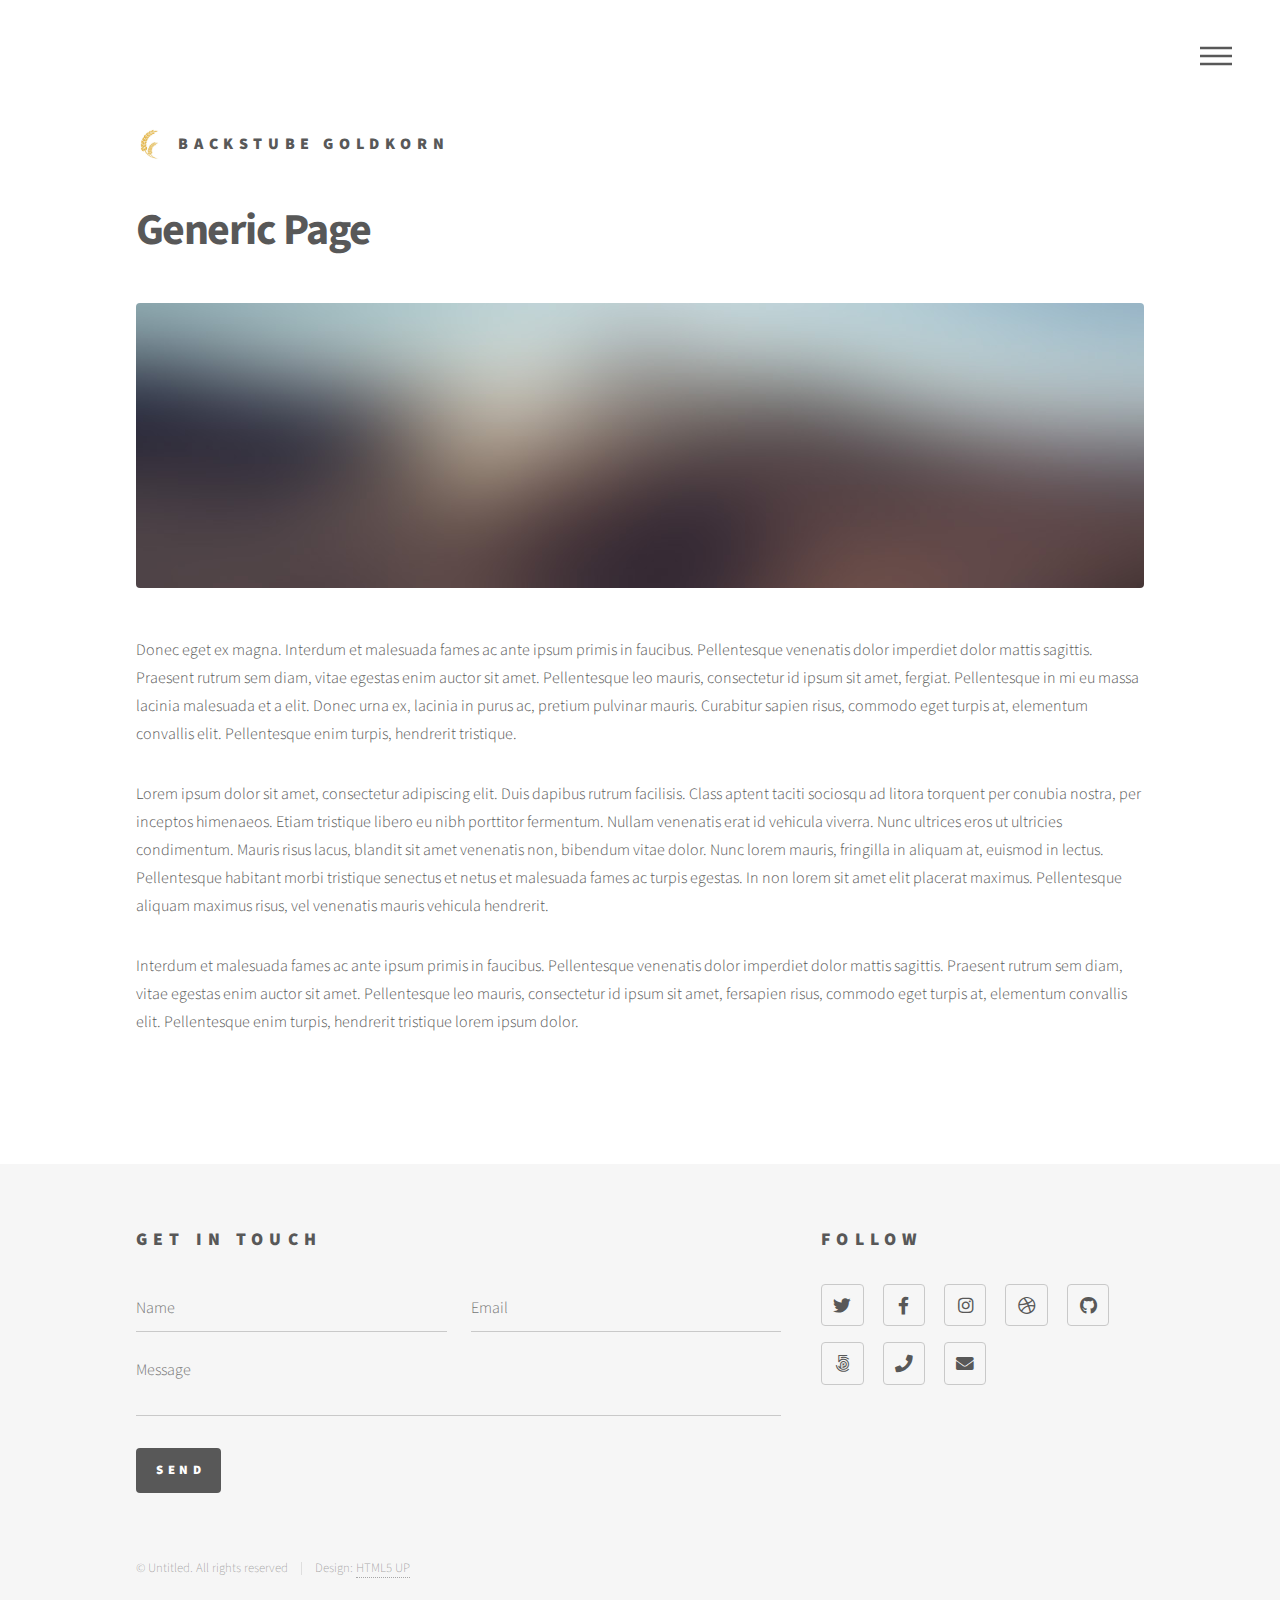
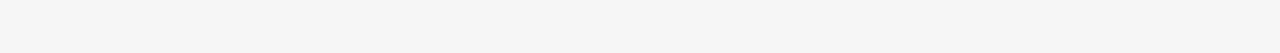
<file: generic.html>
<!DOCTYPE HTML>

<html>
	<head>
		<title>Generic</title>
		<meta charset="utf-8" />
		<meta name="viewport" content="width=device-width, initial-scale=1, user-scalable=no" />
		<link rel="stylesheet" href="assets/css/main.css" />
		<noscript><link rel="stylesheet" href="assets/css/noscript.css" /></noscript>
	</head>
	<body class="is-preload">
		<!-- Wrapper -->
			<div id="wrapper">

				<!-- Header -->
					<header id="header">
						<div class="inner">

							<!-- Logo -->
								<a href="index.html" class="logo">
									<span class="symbol"><img src="images/logo.png" alt="" /></span><span class="title">Backstube Goldkorn</span>
								</a>

							<!-- Nav -->
								<nav>
									<ul>
										<li><a href="#menu">Menu</a></li>
									</ul>
								</nav>

						</div>
					</header>

				<!-- Menu -->
					<nav id="menu">
						<h2>Menu</h2>
						<ul>
							<li><a href="index.html">Home</a></li>
							<li><a href="generic.html">Ipsum veroeros</a></li>
							<li><a href="generic.html">Tempus etiam</a></li>
							<li><a href="generic.html">Consequat dolor</a></li>
							<li><a href="elements.html">Elements</a></li>
						</ul>
					</nav>

				<!-- Main -->
					<div id="main">
						<div class="inner">
							<h1>Generic Page</h1>
							<span class="image main"><img src="images/pic13.jpg" alt="" /></span>
							<p>Donec eget ex magna. Interdum et malesuada fames ac ante ipsum primis in faucibus. Pellentesque venenatis dolor imperdiet dolor mattis sagittis. Praesent rutrum sem diam, vitae egestas enim auctor sit amet. Pellentesque leo mauris, consectetur id ipsum sit amet, fergiat. Pellentesque in mi eu massa lacinia malesuada et a elit. Donec urna ex, lacinia in purus ac, pretium pulvinar mauris. Curabitur sapien risus, commodo eget turpis at, elementum convallis elit. Pellentesque enim turpis, hendrerit tristique.</p>
							<p>Lorem ipsum dolor sit amet, consectetur adipiscing elit. Duis dapibus rutrum facilisis. Class aptent taciti sociosqu ad litora torquent per conubia nostra, per inceptos himenaeos. Etiam tristique libero eu nibh porttitor fermentum. Nullam venenatis erat id vehicula viverra. Nunc ultrices eros ut ultricies condimentum. Mauris risus lacus, blandit sit amet venenatis non, bibendum vitae dolor. Nunc lorem mauris, fringilla in aliquam at, euismod in lectus. Pellentesque habitant morbi tristique senectus et netus et malesuada fames ac turpis egestas. In non lorem sit amet elit placerat maximus. Pellentesque aliquam maximus risus, vel venenatis mauris vehicula hendrerit.</p>
							<p>Interdum et malesuada fames ac ante ipsum primis in faucibus. Pellentesque venenatis dolor imperdiet dolor mattis sagittis. Praesent rutrum sem diam, vitae egestas enim auctor sit amet. Pellentesque leo mauris, consectetur id ipsum sit amet, fersapien risus, commodo eget turpis at, elementum convallis elit. Pellentesque enim turpis, hendrerit tristique lorem ipsum dolor.</p>
						</div>
					</div>

				<!-- Footer -->
					<footer id="footer">
						<div class="inner">
							<section>
								<h2>Get in touch</h2>
								<form method="post" action="#">
									<div class="fields">
										<div class="field half">
											<input type="text" name="name" id="name" placeholder="Name" />
										</div>
										<div class="field half">
											<input type="email" name="email" id="email" placeholder="Email" />
										</div>
										<div class="field">
											<textarea name="message" id="message" placeholder="Message"></textarea>
										</div>
									</div>
									<ul class="actions">
										<li><input type="submit" value="Send" class="primary" /></li>
									</ul>
								</form>
							</section>
							<section>
								<h2>Follow</h2>
								<ul class="icons">
									<li><a href="#" class="icon brands style2 fa-twitter"><span class="label">Twitter</span></a></li>
									<li><a href="#" class="icon brands style2 fa-facebook-f"><span class="label">Facebook</span></a></li>
									<li><a href="#" class="icon brands style2 fa-instagram"><span class="label">Instagram</span></a></li>
									<li><a href="#" class="icon brands style2 fa-dribbble"><span class="label">Dribbble</span></a></li>
									<li><a href="#" class="icon brands style2 fa-github"><span class="label">GitHub</span></a></li>
									<li><a href="#" class="icon brands style2 fa-500px"><span class="label">500px</span></a></li>
									<li><a href="#" class="icon solid style2 fa-phone"><span class="label">Phone</span></a></li>
									<li><a href="#" class="icon solid style2 fa-envelope"><span class="label">Email</span></a></li>
								</ul>
							</section>
							<ul class="copyright">
								<li>&copy; Untitled. All rights reserved</li><li>Design: <a href="http://html5up.net">HTML5 UP</a></li>
							</ul>
						</div>
					</footer>

			</div>

		<!-- Scripts -->
			<script src="assets/js/jquery.min.js"></script>
			<script src="assets/js/browser.min.js"></script>
			<script src="assets/js/breakpoints.min.js"></script>
			<script src="assets/js/util.js"></script>
			<script src="assets/js/main.js"></script>

	</body>
</html>
</file>
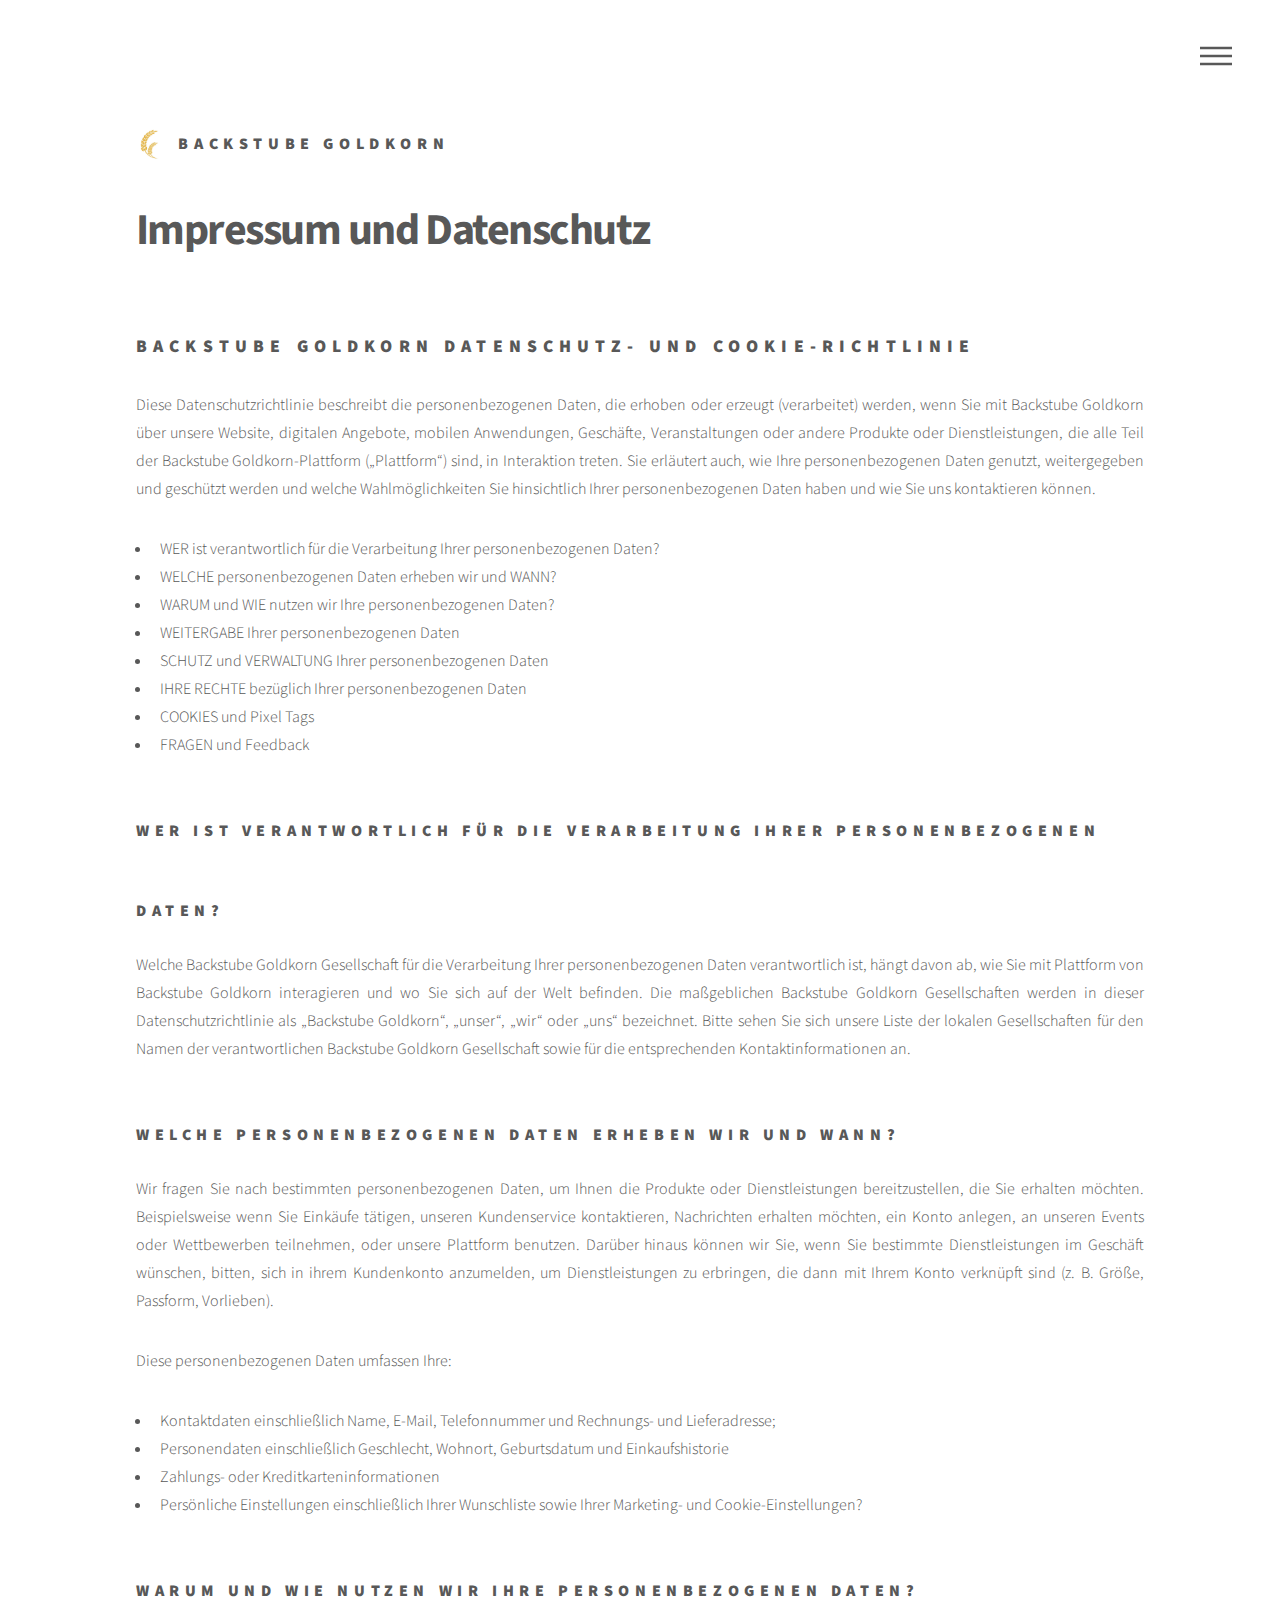
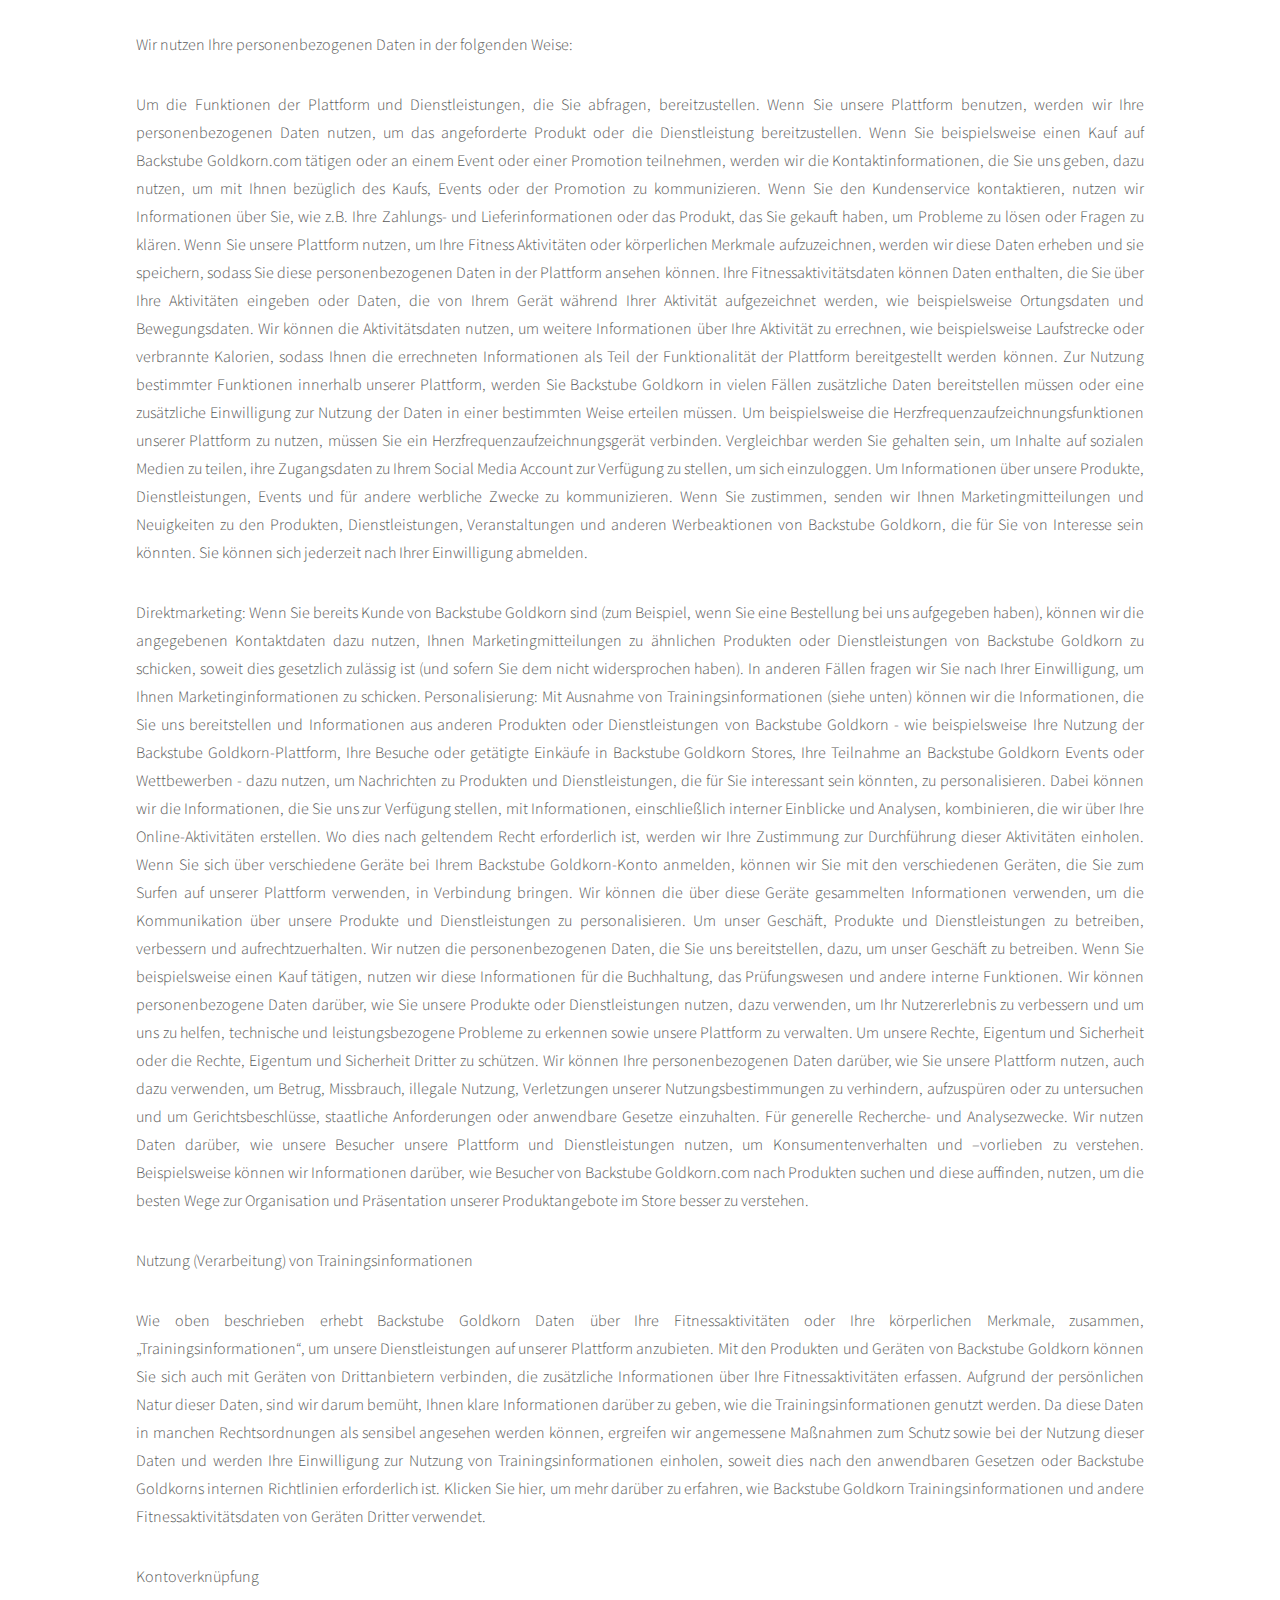
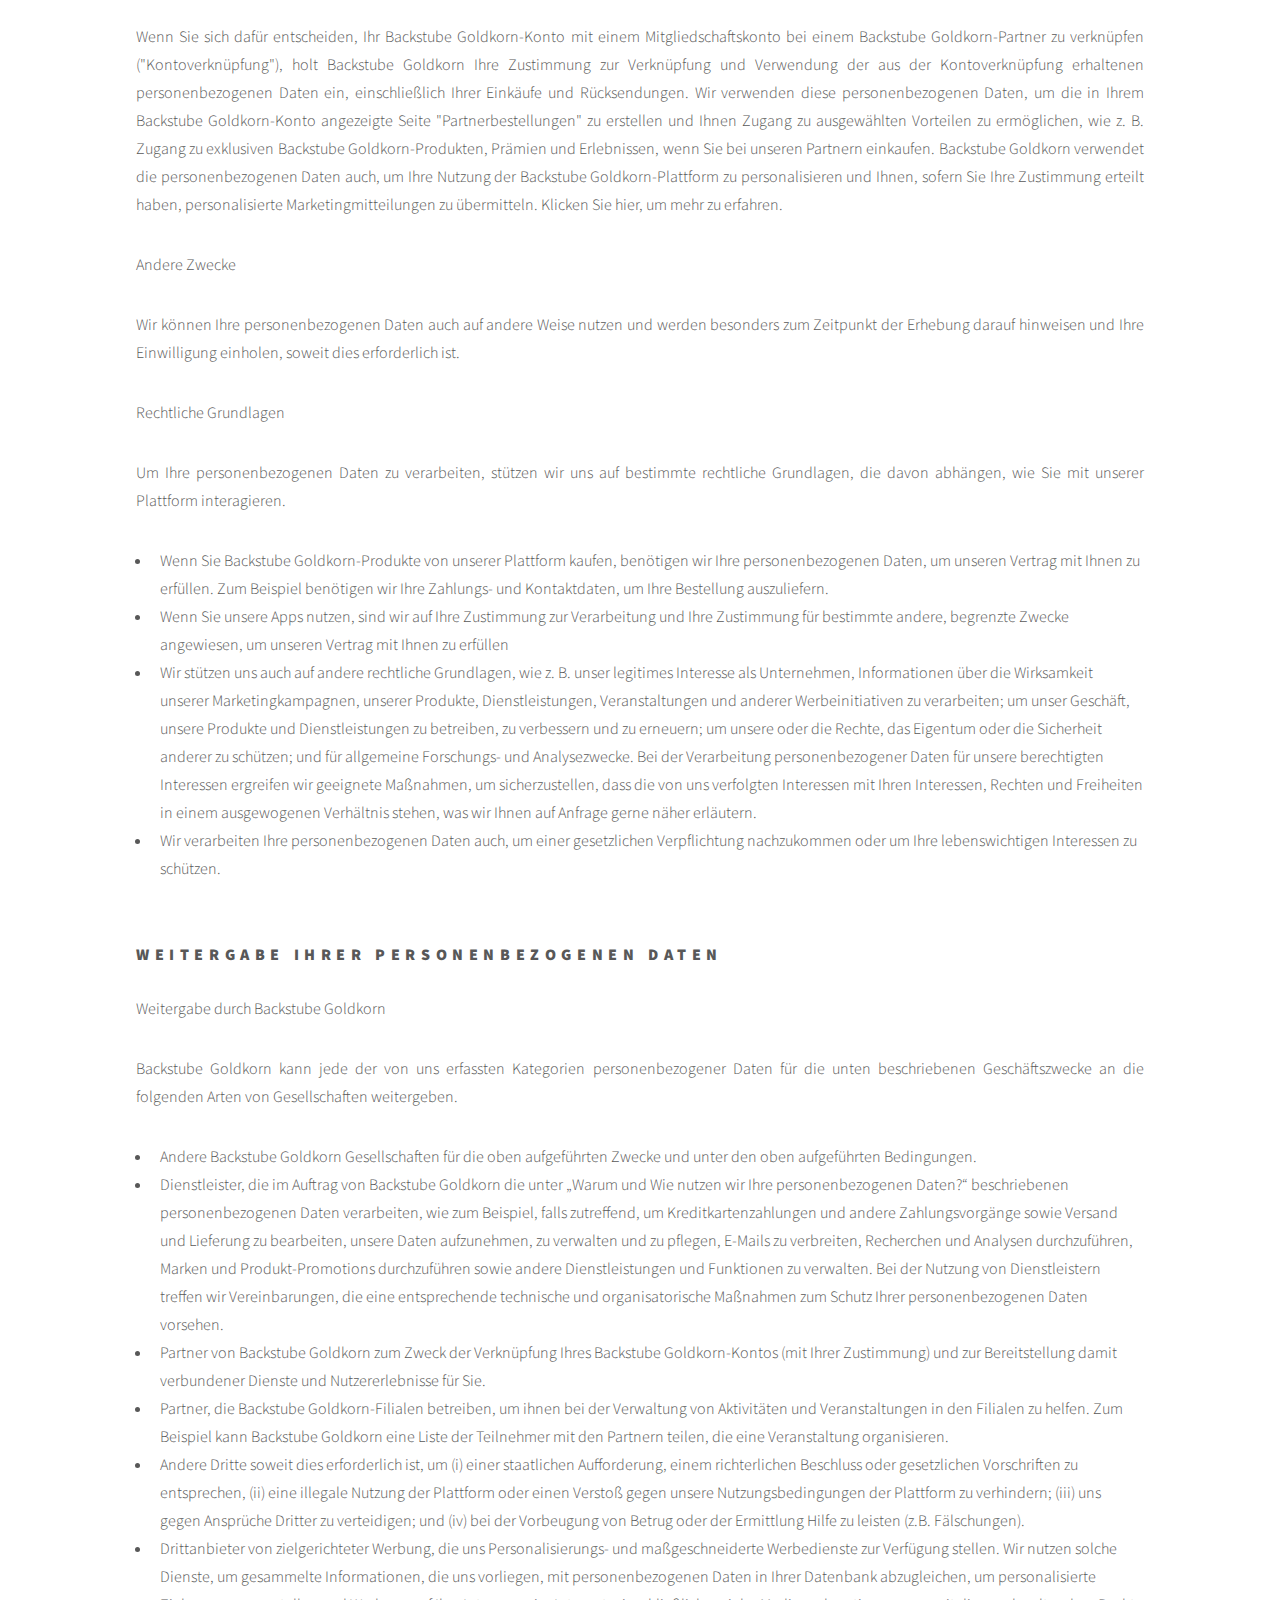
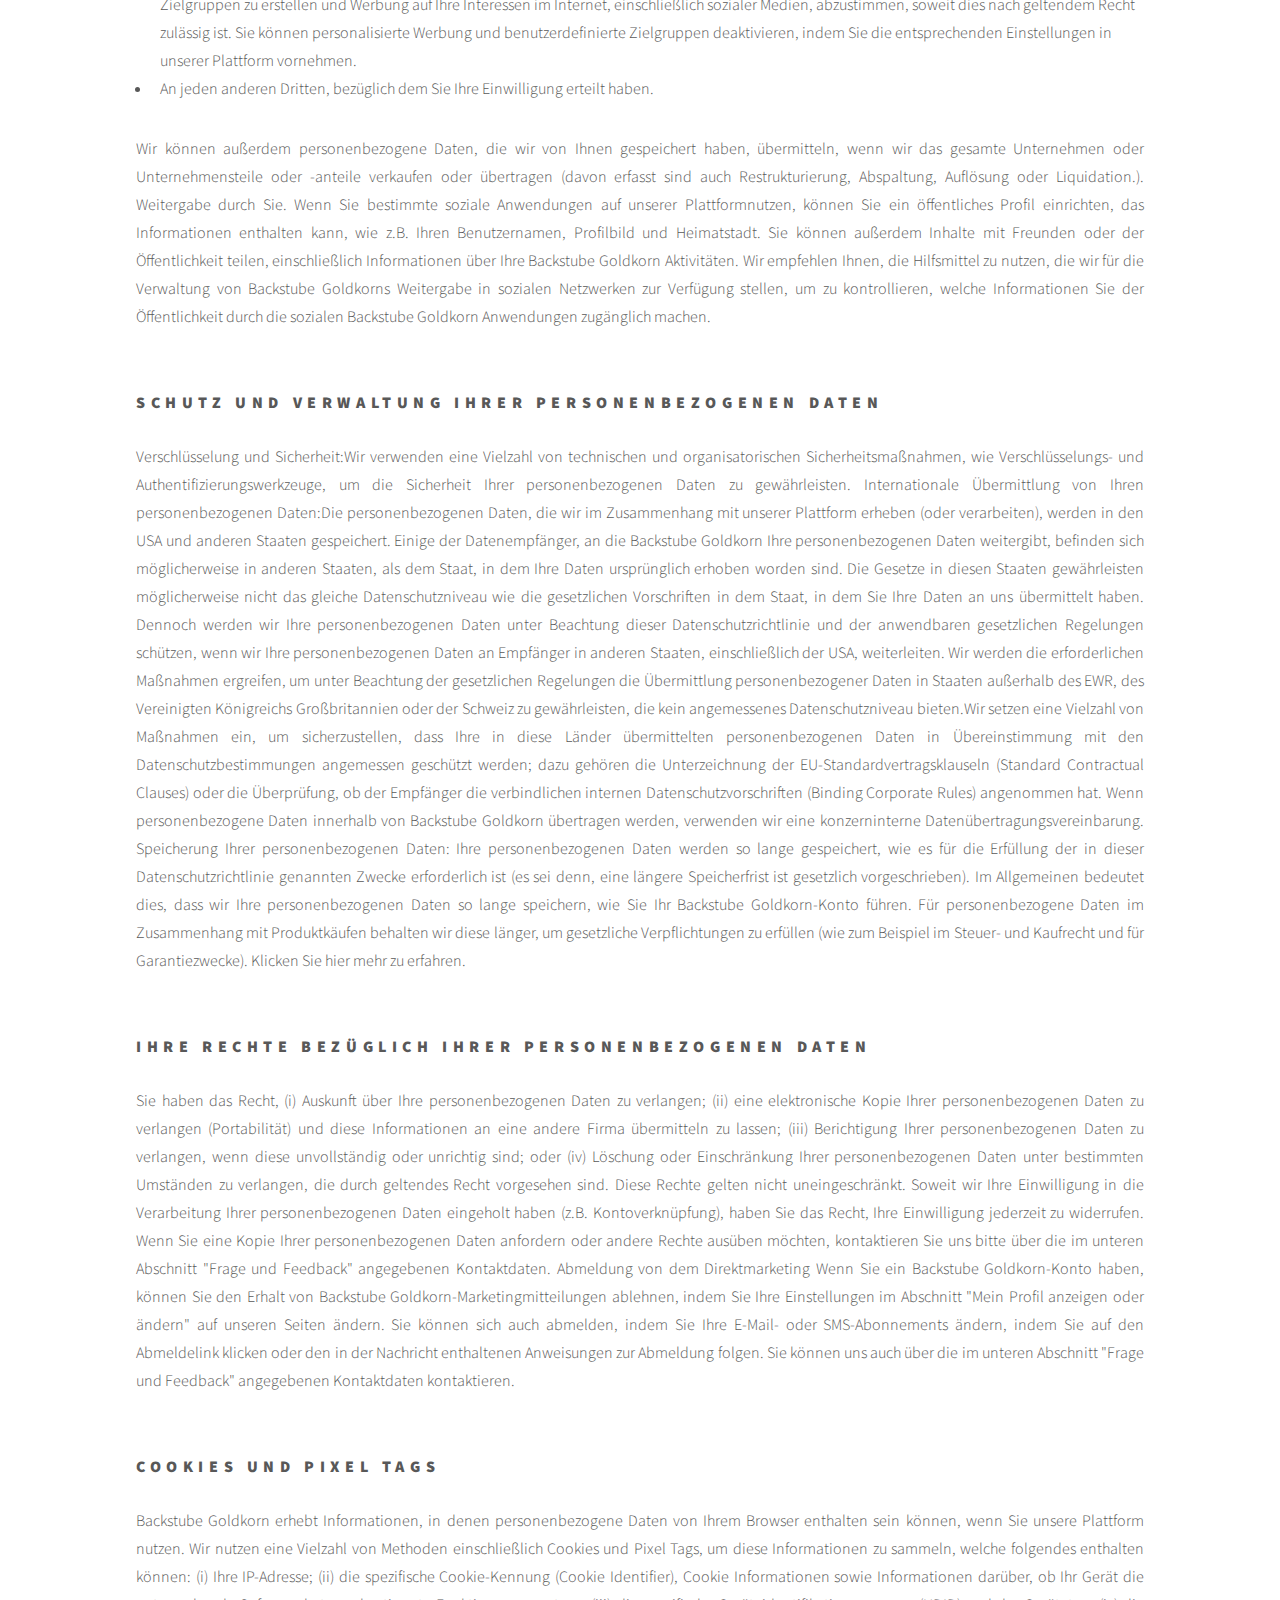
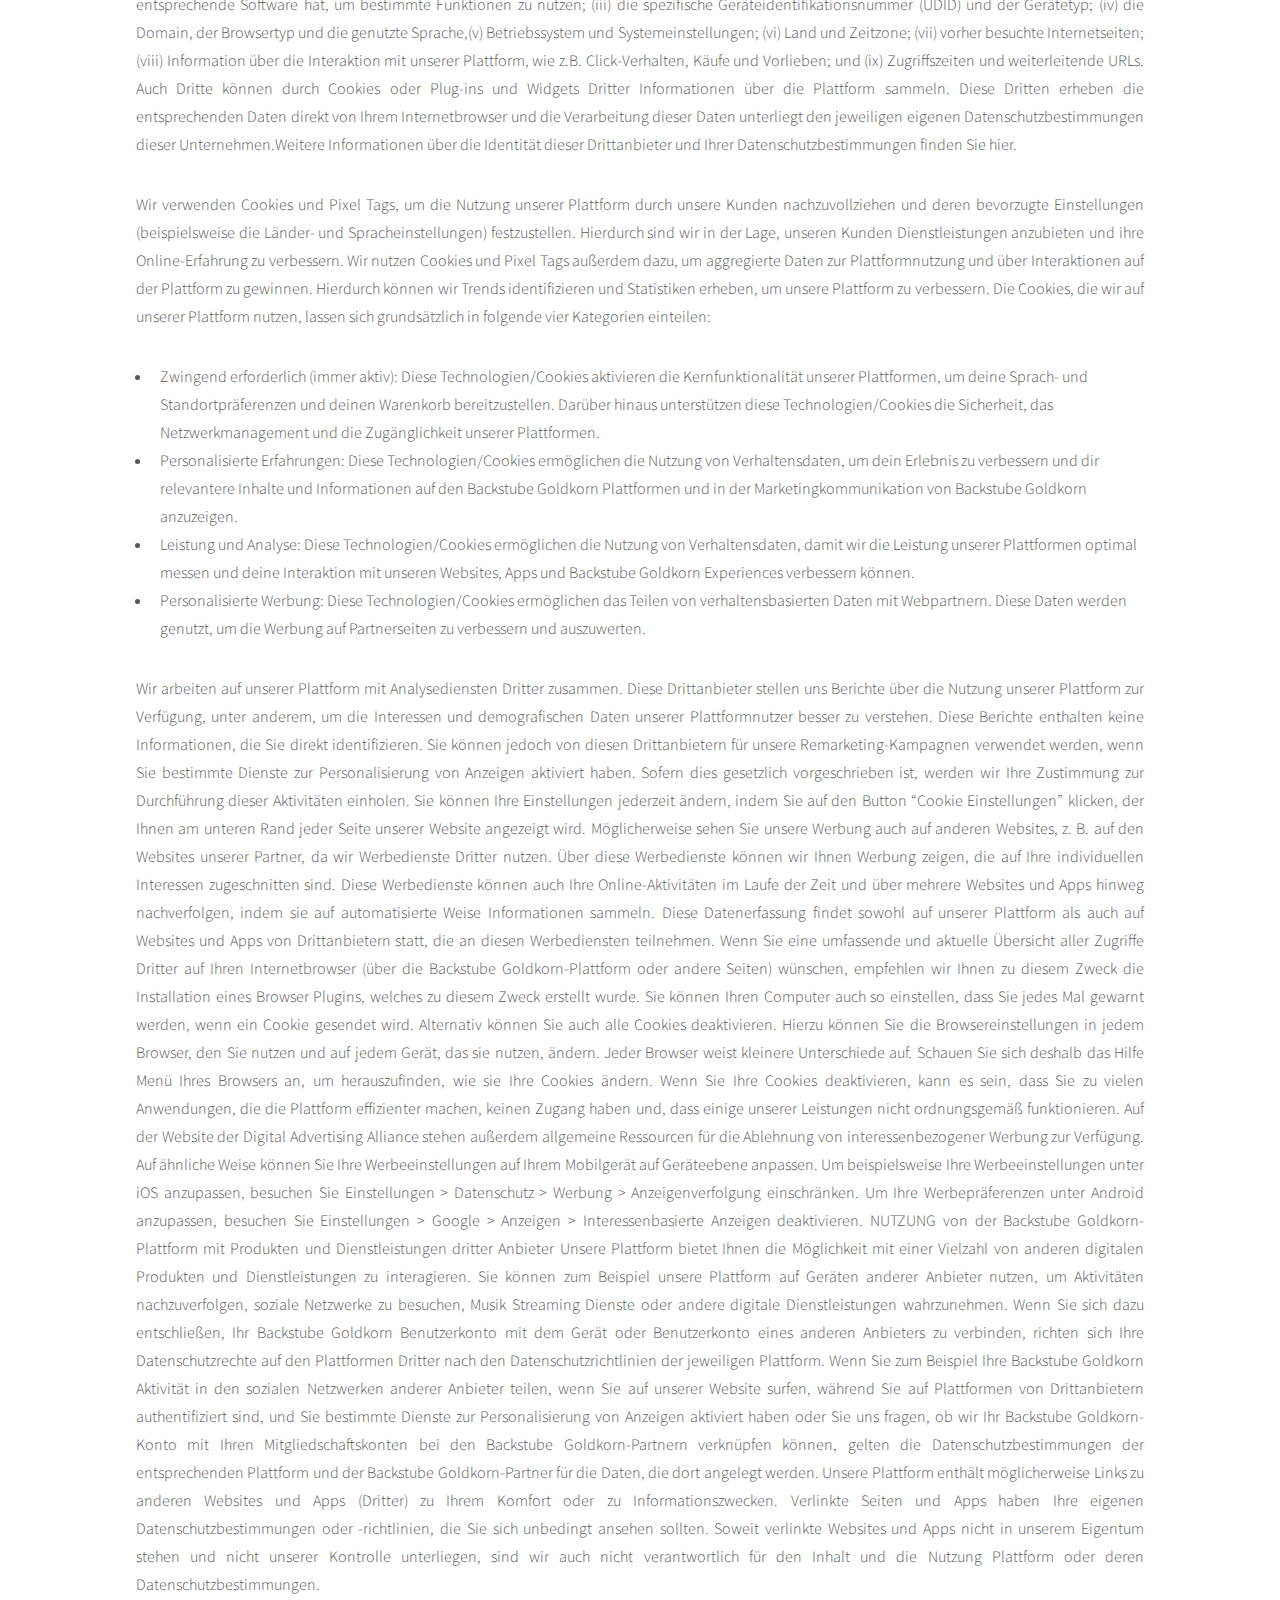
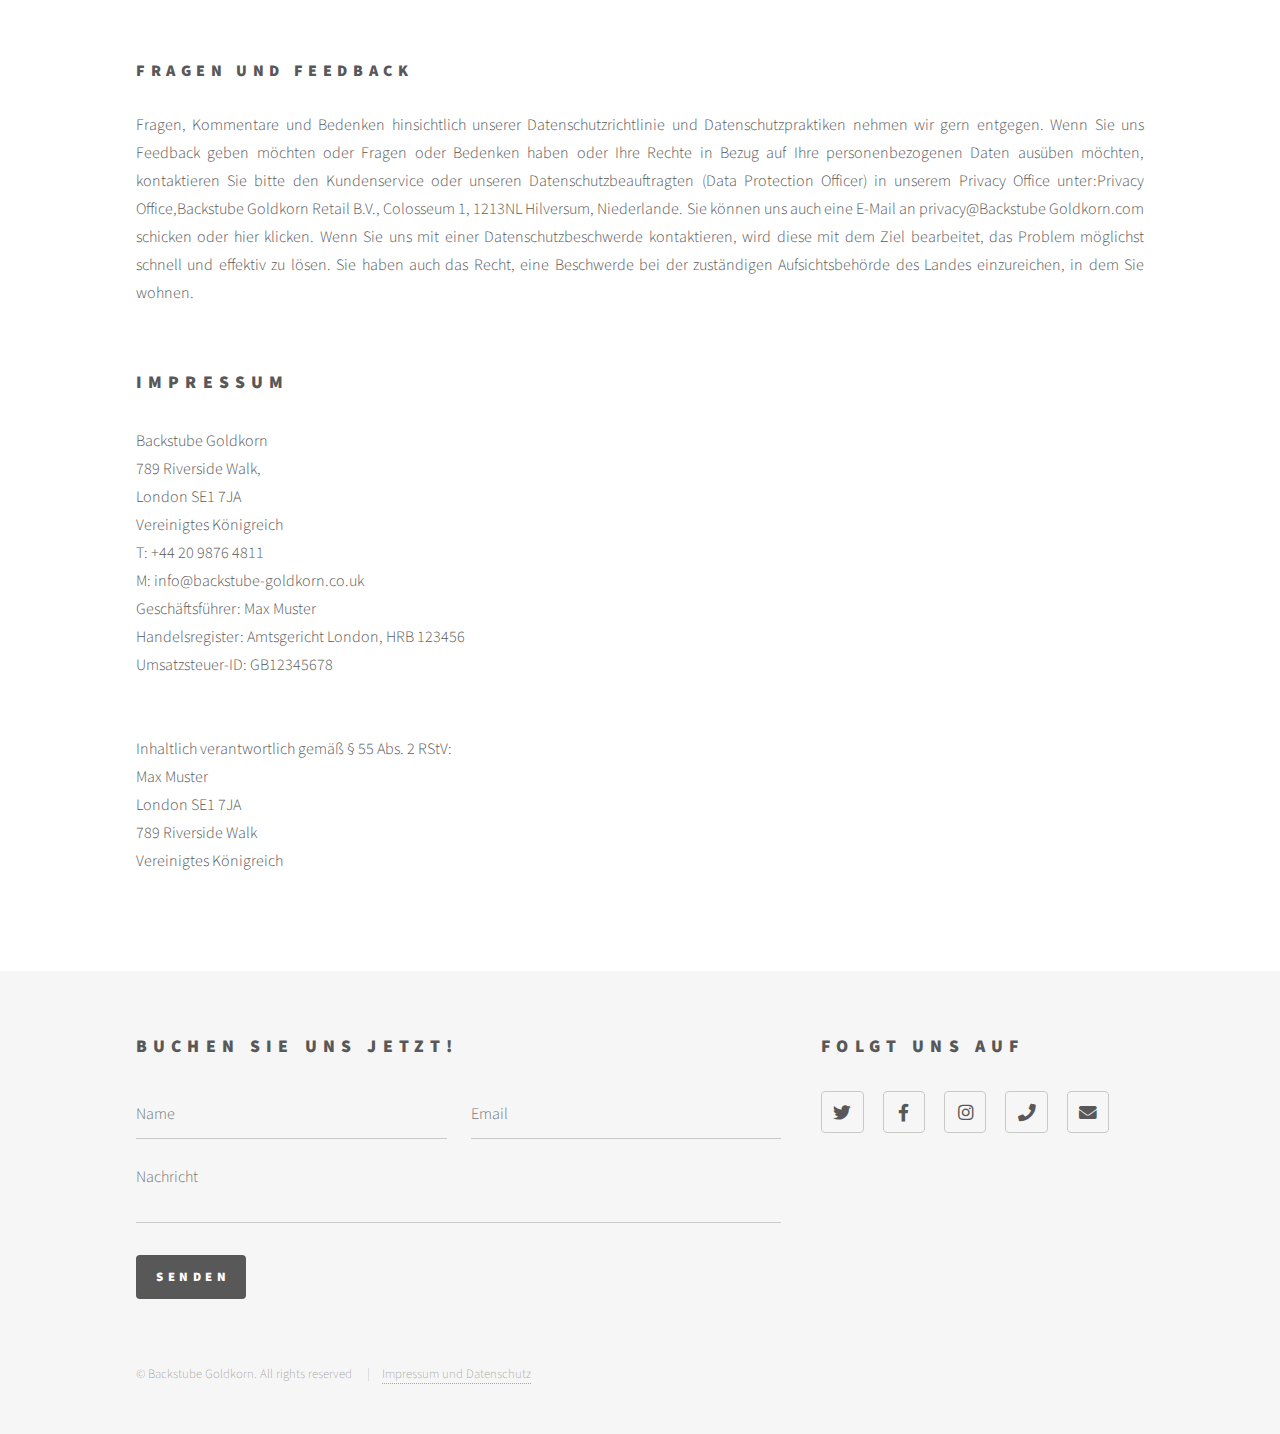
<file: Impressum.html>
<!DOCTYPE HTML>

<html>
<head>
	<title>Impressum und Datenschutz | Backstube Goldkorn</title>
	<meta charset="utf-8" />
	<meta name="viewport" content="width=device-width, initial-scale=1, user-scalable=no" />
	<link rel="icon" href="images/logo.png" type="image/png">
	<link rel="stylesheet" href="assets/css/main.css" />
	<noscript><link rel="stylesheet" href="assets/css/noscript.css" /></noscript>
</head>
	<body class="is-preload">
		<!-- Wrapper -->
		<div id="wrapper">

			<!-- Header -->
			<header id="header">
				<div class="inner">

					<!-- Logo -->
					<a href="index.html" class="logo">
						<span class="symbol"><img src="images/logo.png" alt="" /></span><span class="title">Backstube Goldkorn</span>
					</a>

					<!-- Nav -->
					<nav>
						<ul>
							<li><a href="#menu">Menu</a></li>
						</ul>
					</nav>

				</div>
			</header>

			<!-- Menu -->
			<nav id="menu">
				<h2>Menu</h2>
				<ul>
					<li><a href="index.html">Home</a></li>
					<li><a href="Geschichte.html">Unsere Geschichte</a></li>
					<li><a href="Tradition.html">Tradition und Werte</a></li>
					<li><a href="Sortiment.html">Unser Sortiment</a></li>
					<li><a href="Baecker.html">Unsere Bäcker</a></li>
					<li><a href="Saison.html">Saisonale Highlights</a></li>
					<li><a href="Aktion.html">Veranstaltungen und Aktionen</a></li>
					<li><a href="Engagement.html">Regionale Partnerschaft und Enagement</a></li>
					<li><a href="Rezessionen.html">Kundenrezessionen</a></li>
					<li><a href="Kontakt.html">Kontakt und Standorte</a></li>
					<li><a href="Impressum.html">Impressum und Datenschutz</a></li>
				</ul>
			</nav>

			<!-- Main -->
			<div id="main">
				<div class="inner">
					<h1>Impressum und Datenschutz</h1>
					<h2>BACKSTUBE GOLDKORN DATENSCHUTZ- UND COOKIE-RICHTLINIE</h2>
					<p style="text-align: justify;">Diese Datenschutzrichtlinie beschreibt die personenbezogenen Daten, die erhoben oder erzeugt (verarbeitet) werden, wenn Sie mit Backstube Goldkorn über unsere Website, digitalen Angebote, mobilen Anwendungen, Geschäfte, Veranstaltungen oder andere Produkte oder Dienstleistungen, die alle Teil der Backstube Goldkorn-Plattform („Plattform“) sind, in Interaktion treten. Sie erläutert auch, wie Ihre personenbezogenen Daten genutzt, weitergegeben und geschützt werden und welche Wahlmöglichkeiten Sie hinsichtlich Ihrer personenbezogenen Daten haben und wie Sie uns kontaktieren können.</p>
					<ul>
						<li>WER ist verantwortlich für die Verarbeitung Ihrer personenbezogenen Daten?</li>
						<li>WELCHE personenbezogenen Daten erheben wir und WANN?</li>
						<li>WARUM und WIE nutzen wir Ihre personenbezogenen Daten?</li>
						<li>WEITERGABE Ihrer personenbezogenen Daten</li>
						<li>SCHUTZ und VERWALTUNG Ihrer personenbezogenen Daten</li>
						<li>IHRE RECHTE bezüglich Ihrer personenbezogenen Daten</li>
						<li>COOKIES und Pixel Tags</li>
						<li>FRAGEN und Feedback</li>
					</ul>

					<p style="text-align: justify;"></p>
					<h3>WER ist verantwortlich für die Verarbeitung Ihrer personenbezogenen Daten?</h3>
					<p style="text-align: justify;">Welche Backstube Goldkorn Gesellschaft für die Verarbeitung Ihrer personenbezogenen Daten verantwortlich ist, hängt davon ab, wie Sie mit Plattform von Backstube Goldkorn interagieren und wo Sie sich auf der Welt befinden. Die maßgeblichen Backstube Goldkorn Gesellschaften werden in dieser Datenschutzrichtlinie als „Backstube Goldkorn“, „unser“, „wir“ oder „uns“ bezeichnet. Bitte sehen Sie sich unsere Liste der lokalen Gesellschaften für den Namen der verantwortlichen Backstube Goldkorn Gesellschaft sowie für die entsprechenden Kontaktinformationen an.</p>

					<h3>WELCHE personenbezogenen Daten erheben wir und WANN?</h3>
					<p style="text-align: justify;">Wir fragen Sie nach bestimmten personenbezogenen Daten, um Ihnen die Produkte oder Dienstleistungen bereitzustellen, die Sie erhalten möchten. Beispielsweise wenn Sie Einkäufe tätigen, unseren Kundenservice kontaktieren, Nachrichten erhalten möchten, ein Konto anlegen, an unseren Events oder Wettbewerben teilnehmen, oder unsere Plattform benutzen. Darüber hinaus können wir Sie, wenn Sie bestimmte Dienstleistungen im Geschäft wünschen, bitten, sich in ihrem Kundenkonto anzumelden, um Dienstleistungen zu erbringen, die dann mit Ihrem Konto verknüpft sind (z. B. Größe, Passform, Vorlieben).</p>
					<p>Diese personenbezogenen Daten umfassen Ihre:</p>
					<ul>
						<li>Kontaktdaten einschließlich Name, E-Mail, Telefonnummer und Rechnungs- und Lieferadresse;</li>
						<li>Personendaten einschließlich Geschlecht, Wohnort, Geburtsdatum und Einkaufshistorie</li>
						<li>Zahlungs- oder Kreditkarteninformationen</li>
						<li>Persönliche Einstellungen einschließlich Ihrer Wunschliste sowie Ihrer Marketing- und Cookie-Einstellungen?</li>
					</ul>

					<h3>WARUM und WIE nutzen wir Ihre personenbezogenen Daten?</h3>
					<p>Wir nutzen Ihre personenbezogenen Daten in der folgenden Weise:</p>
					<p style="text-align: justify;">Um die Funktionen der Plattform und Dienstleistungen, die Sie abfragen, bereitzustellen.	Wenn Sie unsere Plattform benutzen, werden wir Ihre personenbezogenen Daten nutzen, um das angeforderte Produkt oder die Dienstleistung bereitzustellen. Wenn Sie beispielsweise einen Kauf auf Backstube Goldkorn.com tätigen oder an einem Event oder einer Promotion teilnehmen, werden wir die Kontaktinformationen, die Sie uns geben, dazu nutzen, um mit Ihnen bezüglich des Kaufs, Events oder der Promotion zu kommunizieren. Wenn Sie den Kundenservice kontaktieren, nutzen wir Informationen über Sie, wie z.B. Ihre Zahlungs- und Lieferinformationen oder das Produkt, das Sie gekauft haben, um Probleme zu lösen oder Fragen zu klären. Wenn Sie unsere Plattform nutzen, um Ihre Fitness Aktivitäten oder körperlichen Merkmale aufzuzeichnen, werden wir diese Daten erheben und sie speichern, sodass Sie diese personenbezogenen Daten in der Plattform ansehen können. Ihre Fitnessaktivitätsdaten können Daten enthalten, die Sie über Ihre Aktivitäten eingeben oder Daten, die von Ihrem Gerät während Ihrer Aktivität aufgezeichnet werden, wie beispielsweise Ortungsdaten und Bewegungsdaten. Wir können die Aktivitätsdaten nutzen, um weitere Informationen über Ihre Aktivität zu errechnen, wie beispielsweise Laufstrecke oder verbrannte Kalorien, sodass Ihnen die errechneten Informationen als Teil der Funktionalität der Plattform bereitgestellt werden können. Zur Nutzung bestimmter Funktionen innerhalb unserer Plattform, werden Sie Backstube Goldkorn in vielen Fällen zusätzliche Daten bereitstellen müssen oder eine zusätzliche Einwilligung zur Nutzung der Daten in einer bestimmten Weise erteilen müssen. Um beispielsweise die Herzfrequenzaufzeichnungsfunktionen unserer Plattform zu nutzen, müssen Sie ein Herzfrequenzaufzeichnungsgerät verbinden. Vergleichbar werden Sie gehalten sein, um Inhalte auf sozialen Medien zu teilen, ihre Zugangsdaten zu Ihrem Social Media Account zur Verfügung zu stellen, um sich einzuloggen. Um Informationen über unsere Produkte, Dienstleistungen, Events und für andere werbliche Zwecke zu kommunizieren. Wenn Sie zustimmen, senden wir Ihnen Marketingmitteilungen und Neuigkeiten zu den Produkten, Dienstleistungen, Veranstaltungen und anderen Werbeaktionen von Backstube Goldkorn, die für Sie von Interesse sein könnten. Sie können sich jederzeit nach Ihrer Einwilligung abmelden. </p>

					<p style="text-align: justify;"> Direktmarketing: Wenn Sie bereits Kunde von Backstube Goldkorn sind (zum Beispiel, wenn Sie eine Bestellung bei uns aufgegeben haben), können wir die angegebenen Kontaktdaten dazu nutzen, Ihnen Marketingmitteilungen zu ähnlichen Produkten oder Dienstleistungen von Backstube Goldkorn zu schicken, soweit dies gesetzlich zulässig ist (und sofern Sie dem nicht widersprochen haben). In anderen Fällen fragen wir Sie nach Ihrer Einwilligung, um Ihnen Marketinginformationen zu schicken. Personalisierung: Mit Ausnahme von Trainingsinformationen (siehe unten) können wir die Informationen, die Sie uns bereitstellen und Informationen aus anderen Produkten oder Dienstleistungen von Backstube Goldkorn - wie beispielsweise Ihre Nutzung der Backstube Goldkorn-Plattform, Ihre Besuche oder getätigte Einkäufe in Backstube Goldkorn Stores, Ihre Teilnahme an Backstube Goldkorn Events oder Wettbewerben - dazu nutzen, um Nachrichten zu Produkten und Dienstleistungen, die für Sie interessant sein könnten, zu personalisieren. Dabei können wir die Informationen, die Sie uns zur Verfügung stellen, mit Informationen, einschließlich interner Einblicke und Analysen, kombinieren, die wir über Ihre Online-Aktivitäten erstellen. Wo dies nach geltendem Recht erforderlich ist, werden wir Ihre Zustimmung zur Durchführung dieser Aktivitäten einholen. Wenn Sie sich über verschiedene Geräte bei Ihrem Backstube Goldkorn-Konto anmelden, können wir Sie mit den verschiedenen Geräten, die Sie zum Surfen auf unserer Plattform verwenden, in Verbindung bringen. Wir können die über diese Geräte gesammelten Informationen verwenden, um die Kommunikation über unsere Produkte und Dienstleistungen zu personalisieren. Um unser Geschäft, Produkte und Dienstleistungen zu betreiben, verbessern und aufrechtzuerhalten. Wir nutzen die personenbezogenen Daten, die Sie uns bereitstellen, dazu, um unser Geschäft zu betreiben. Wenn Sie beispielsweise einen Kauf tätigen, nutzen wir diese Informationen für die Buchhaltung, das Prüfungswesen und andere interne Funktionen. Wir können personenbezogene Daten darüber, wie Sie unsere Produkte oder Dienstleistungen nutzen, dazu verwenden, um Ihr Nutzererlebnis zu verbessern und um uns zu helfen, technische und leistungsbezogene Probleme zu erkennen sowie unsere Plattform zu verwalten. Um unsere Rechte, Eigentum und Sicherheit oder die Rechte, Eigentum und Sicherheit Dritter zu schützen. Wir können Ihre personenbezogenen Daten darüber, wie Sie unsere Plattform nutzen, auch dazu verwenden, um Betrug, Missbrauch, illegale Nutzung, Verletzungen unserer Nutzungsbestimmungen zu verhindern, aufzuspüren oder zu untersuchen und um Gerichtsbeschlüsse, staatliche Anforderungen oder anwendbare Gesetze einzuhalten. Für generelle Recherche- und Analysezwecke. Wir nutzen Daten darüber, wie unsere Besucher unsere Plattform und Dienstleistungen nutzen, um Konsumentenverhalten und –vorlieben zu verstehen. Beispielsweise können wir Informationen darüber, wie Besucher von Backstube Goldkorn.com nach Produkten suchen und diese auffinden, nutzen, um die besten Wege zur Organisation und Präsentation unserer Produktangebote im Store besser zu verstehen.</p>

					<p>Nutzung (Verarbeitung) von Trainingsinformationen</p>
					<p style="text-align: justify;"> Wie oben beschrieben erhebt Backstube Goldkorn Daten über Ihre Fitnessaktivitäten oder Ihre körperlichen Merkmale, zusammen, „Trainingsinformationen“, um unsere Dienstleistungen auf unserer Plattform anzubieten. Mit den Produkten und Geräten von Backstube Goldkorn können Sie sich auch mit Geräten von Drittanbietern verbinden, die zusätzliche Informationen über Ihre Fitnessaktivitäten erfassen. Aufgrund der persönlichen Natur dieser Daten, sind wir darum bemüht, Ihnen klare Informationen darüber zu geben, wie die Trainingsinformationen genutzt werden. Da diese Daten in manchen Rechtsordnungen als sensibel angesehen werden können, ergreifen wir angemessene Maßnahmen zum Schutz sowie bei der Nutzung dieser Daten und werden Ihre Einwilligung zur Nutzung von Trainingsinformationen einholen, soweit dies nach den anwendbaren Gesetzen oder Backstube Goldkorns internen Richtlinien erforderlich ist. Klicken Sie hier, um mehr darüber zu erfahren, wie Backstube Goldkorn Trainingsinformationen und andere Fitnessaktivitätsdaten von Geräten Dritter verwendet.</p>
					<p>Kontoverknüpfung</p>
					<p style="text-align: justify;">Wenn Sie sich dafür entscheiden, Ihr Backstube Goldkorn-Konto mit einem Mitgliedschaftskonto bei einem Backstube Goldkorn-Partner zu verknüpfen ("Kontoverknüpfung"), holt Backstube Goldkorn Ihre Zustimmung zur Verknüpfung und Verwendung der aus der Kontoverknüpfung erhaltenen personenbezogenen Daten ein, einschließlich Ihrer Einkäufe und Rücksendungen. Wir verwenden diese personenbezogenen Daten, um die in Ihrem Backstube Goldkorn-Konto angezeigte Seite "Partnerbestellungen" zu erstellen und Ihnen Zugang zu ausgewählten Vorteilen zu ermöglichen, wie z. B. Zugang zu exklusiven Backstube Goldkorn-Produkten, Prämien und Erlebnissen, wenn Sie bei unseren Partnern einkaufen. Backstube Goldkorn verwendet die personenbezogenen Daten auch, um Ihre Nutzung der Backstube Goldkorn-Plattform zu personalisieren und Ihnen, sofern Sie Ihre Zustimmung erteilt haben, personalisierte Marketingmitteilungen zu übermitteln. Klicken Sie hier, um mehr zu erfahren.</p>
					<p>Andere Zwecke</p>
					<p style="text-align: justify;">Wir können Ihre personenbezogenen Daten auch auf andere Weise nutzen und werden besonders zum Zeitpunkt der Erhebung darauf hinweisen und Ihre Einwilligung einholen, soweit dies erforderlich ist.</p>
					<p>Rechtliche Grundlagen</p>
					<p style="text-align: justify;">Um Ihre personenbezogenen Daten zu verarbeiten, stützen wir uns auf bestimmte rechtliche Grundlagen, die davon abhängen, wie Sie mit unserer Plattform interagieren.</p>
					<ul>
						<li>Wenn Sie Backstube Goldkorn-Produkte von unserer Plattform kaufen, benötigen wir Ihre personenbezogenen Daten, um unseren Vertrag mit Ihnen zu erfüllen. Zum Beispiel benötigen wir Ihre Zahlungs- und Kontaktdaten, um Ihre Bestellung auszuliefern.</li>
						<li>Wenn Sie unsere Apps nutzen, sind wir auf Ihre Zustimmung zur Verarbeitung und Ihre Zustimmung für bestimmte andere, begrenzte Zwecke angewiesen, um unseren Vertrag mit Ihnen zu erfüllen</li>
						<li>Wir stützen uns auch auf andere rechtliche Grundlagen, wie z. B. unser legitimes Interesse als Unternehmen, Informationen über die Wirksamkeit unserer Marketingkampagnen, unserer Produkte, Dienstleistungen, Veranstaltungen und anderer Werbeinitiativen zu verarbeiten; um unser Geschäft, unsere Produkte und Dienstleistungen zu betreiben, zu verbessern und zu erneuern; um unsere oder die Rechte, das Eigentum oder die Sicherheit anderer zu schützen; und für allgemeine Forschungs- und Analysezwecke. Bei der Verarbeitung personenbezogener Daten für unsere berechtigten Interessen ergreifen wir geeignete Maßnahmen, um sicherzustellen, dass die von uns verfolgten Interessen mit Ihren Interessen, Rechten und Freiheiten in einem ausgewogenen Verhältnis stehen, was wir Ihnen auf Anfrage gerne näher erläutern.</li>
						<li>Wir verarbeiten Ihre personenbezogenen Daten auch, um einer gesetzlichen Verpflichtung nachzukommen oder um Ihre lebenswichtigen Interessen zu schützen.</li>
					</ul>

					<h3>WEITERGABE Ihrer personenbezogenen Daten</h3>
					<p>Weitergabe durch Backstube Goldkorn</p>
					<p style="text-align: justify;">Backstube Goldkorn kann jede der von uns erfassten Kategorien personenbezogener Daten für die unten beschriebenen Geschäftszwecke an die folgenden Arten von Gesellschaften weitergeben.</p>
					<ul>
						<li>Andere Backstube Goldkorn Gesellschaften für die oben aufgeführten Zwecke und unter den oben aufgeführten Bedingungen.</li>
						<li>Dienstleister, die im Auftrag von Backstube Goldkorn die unter „Warum und Wie nutzen wir Ihre personenbezogenen Daten?“ beschriebenen personenbezogenen Daten verarbeiten, wie zum Beispiel, falls zutreffend, um Kreditkartenzahlungen und andere Zahlungsvorgänge sowie Versand und Lieferung zu bearbeiten, unsere Daten aufzunehmen, zu verwalten und zu pflegen, E-Mails zu verbreiten, Recherchen und Analysen durchzuführen, Marken und Produkt-Promotions durchzuführen sowie andere Dienstleistungen und Funktionen zu verwalten. Bei der Nutzung von Dienstleistern treffen wir Vereinbarungen, die eine entsprechende technische und organisatorische Maßnahmen zum Schutz Ihrer personenbezogenen Daten vorsehen.</li>
						<li>Partner von Backstube Goldkorn zum Zweck der Verknüpfung Ihres Backstube Goldkorn-Kontos (mit Ihrer Zustimmung) und zur Bereitstellung damit verbundener Dienste und Nutzererlebnisse für Sie.</li>
						<li>Partner, die Backstube Goldkorn-Filialen betreiben, um ihnen bei der Verwaltung von Aktivitäten und Veranstaltungen in den Filialen zu helfen. Zum Beispiel kann Backstube Goldkorn eine Liste der Teilnehmer mit den Partnern teilen, die eine Veranstaltung organisieren.</li>
						<li>Andere Dritte soweit dies erforderlich ist, um (i) einer staatlichen Aufforderung, einem richterlichen Beschluss oder gesetzlichen Vorschriften zu entsprechen, (ii) eine illegale Nutzung der Plattform oder einen Verstoß gegen unsere Nutzungsbedingungen der Plattform zu verhindern; (iii) uns gegen Ansprüche Dritter zu verteidigen; und (iv) bei der Vorbeugung von Betrug oder der Ermittlung Hilfe zu leisten (z.B. Fälschungen).</li>
						<li>Drittanbieter von zielgerichteter Werbung, die uns Personalisierungs- und maßgeschneiderte Werbedienste zur Verfügung stellen. Wir nutzen solche Dienste, um gesammelte Informationen, die uns vorliegen, mit personenbezogenen Daten in Ihrer Datenbank abzugleichen, um personalisierte Zielgruppen zu erstellen und Werbung auf Ihre Interessen im Internet, einschließlich sozialer Medien, abzustimmen, soweit dies nach geltendem Recht zulässig ist. Sie können personalisierte Werbung und benutzerdefinierte Zielgruppen deaktivieren, indem Sie die entsprechenden Einstellungen in unserer Plattform vornehmen.</li>
						<li>An jeden anderen Dritten, bezüglich dem Sie Ihre Einwilligung erteilt haben.</li>
					</ul>

					<p style="text-align: justify;"> Wir können außerdem personenbezogene Daten, die wir von Ihnen gespeichert haben, übermitteln, wenn wir das gesamte Unternehmen oder Unternehmensteile oder -anteile verkaufen oder übertragen (davon erfasst sind auch Restrukturierung, Abspaltung, Auflösung oder Liquidation.). Weitergabe durch Sie. Wenn Sie bestimmte soziale Anwendungen auf unserer Plattformnutzen, können Sie ein öffentliches Profil einrichten, das Informationen enthalten kann, wie z.B. Ihren Benutzernamen, Profilbild und Heimatstadt. Sie können außerdem Inhalte mit Freunden oder der Öffentlichkeit teilen, einschließlich Informationen über Ihre Backstube Goldkorn Aktivitäten. Wir empfehlen Ihnen, die Hilfsmittel zu nutzen, die wir für die Verwaltung von Backstube Goldkorns Weitergabe in sozialen Netzwerken zur Verfügung stellen, um zu kontrollieren, welche Informationen Sie der Öffentlichkeit durch die sozialen Backstube Goldkorn Anwendungen zugänglich machen.</p>

					<h3>SCHUTZ und VERWALTUNG Ihrer personenbezogenen Daten</h3>
					<p style="text-align: justify;"> Verschlüsselung und Sicherheit:Wir verwenden eine Vielzahl von technischen und organisatorischen Sicherheitsmaßnahmen, wie Verschlüsselungs- und Authentifizierungswerkzeuge, um die Sicherheit Ihrer personenbezogenen Daten zu gewährleisten. Internationale Übermittlung von Ihren personenbezogenen Daten:Die personenbezogenen Daten, die wir im Zusammenhang mit unserer Plattform erheben (oder verarbeiten), werden in den USA und anderen Staaten gespeichert. Einige der Datenempfänger, an die Backstube Goldkorn Ihre personenbezogenen Daten weitergibt, befinden sich möglicherweise in anderen Staaten, als dem Staat, in dem Ihre Daten ursprünglich erhoben worden sind. Die Gesetze in diesen Staaten gewährleisten möglicherweise nicht das gleiche Datenschutzniveau wie die gesetzlichen Vorschriften in dem Staat, in dem Sie Ihre Daten an uns übermittelt haben. Dennoch werden wir Ihre personenbezogenen Daten unter Beachtung dieser Datenschutzrichtlinie und der anwendbaren gesetzlichen Regelungen schützen, wenn wir Ihre personenbezogenen Daten an Empfänger in anderen Staaten, einschließlich der USA, weiterleiten. Wir werden die erforderlichen Maßnahmen ergreifen, um unter Beachtung der gesetzlichen Regelungen die Übermittlung personenbezogener Daten in Staaten außerhalb des EWR, des Vereinigten Königreichs Großbritannien oder der Schweiz zu gewährleisten, die kein angemessenes Datenschutzniveau bieten.Wir setzen eine Vielzahl von Maßnahmen ein, um sicherzustellen, dass Ihre in diese Länder übermittelten personenbezogenen Daten in Übereinstimmung mit den Datenschutzbestimmungen angemessen geschützt werden; dazu gehören die Unterzeichnung der EU-Standardvertragsklauseln (Standard Contractual Clauses) oder die Überprüfung, ob der Empfänger die verbindlichen internen Datenschutzvorschriften (Binding Corporate Rules) angenommen hat.  Wenn personenbezogene Daten innerhalb von Backstube Goldkorn übertragen werden, verwenden wir eine konzerninterne Datenübertragungsvereinbarung. Speicherung Ihrer personenbezogenen Daten: Ihre personenbezogenen Daten werden so lange gespeichert, wie es für die Erfüllung der in dieser Datenschutzrichtlinie genannten Zwecke erforderlich ist (es sei denn, eine längere Speicherfrist ist gesetzlich vorgeschrieben). Im Allgemeinen bedeutet dies, dass wir Ihre personenbezogenen Daten so lange speichern, wie Sie Ihr Backstube Goldkorn-Konto führen. Für personenbezogene Daten im Zusammenhang mit Produktkäufen behalten wir diese länger, um gesetzliche Verpflichtungen zu erfüllen (wie zum Beispiel im Steuer- und Kaufrecht und für Garantiezwecke). Klicken Sie hier mehr zu erfahren.</p>

					<h3>IHRE RECHTE bezüglich Ihrer personenbezogenen Daten</h3>
					<p style="text-align: justify;"> Sie haben das Recht, (i) Auskunft über Ihre personenbezogenen Daten zu verlangen; (ii) eine elektronische Kopie Ihrer personenbezogenen Daten zu verlangen (Portabilität) und diese Informationen an eine andere Firma übermitteln zu lassen; (iii) Berichtigung Ihrer personenbezogenen Daten zu verlangen, wenn diese unvollständig oder unrichtig sind; oder (iv) Löschung oder Einschränkung Ihrer personenbezogenen Daten unter bestimmten Umständen zu verlangen, die durch geltendes Recht vorgesehen sind. Diese Rechte gelten nicht uneingeschränkt. Soweit wir Ihre Einwilligung in die Verarbeitung Ihrer personenbezogenen Daten eingeholt haben (z.B. Kontoverknüpfung), haben Sie das Recht, Ihre Einwilligung jederzeit zu widerrufen. Wenn Sie eine Kopie Ihrer personenbezogenen Daten anfordern oder andere Rechte ausüben möchten, kontaktieren Sie uns bitte über die im unteren Abschnitt "Frage und Feedback" angegebenen Kontaktdaten. Abmeldung von dem Direktmarketing Wenn Sie ein Backstube Goldkorn-Konto haben, können Sie den Erhalt von Backstube Goldkorn-Marketingmitteilungen ablehnen, indem Sie Ihre Einstellungen im Abschnitt "Mein Profil anzeigen oder ändern" auf unseren Seiten ändern. Sie können sich auch abmelden, indem Sie Ihre E-Mail- oder SMS-Abonnements ändern, indem Sie auf den Abmeldelink klicken oder den in der Nachricht enthaltenen Anweisungen zur Abmeldung folgen. Sie können uns auch über die im unteren Abschnitt "Frage und Feedback" angegebenen Kontaktdaten kontaktieren.</p>

					<h3>COOKIES und Pixel Tags</h3>
					<p style="text-align: justify;">Backstube Goldkorn erhebt Informationen, in denen personenbezogene Daten von Ihrem Browser enthalten sein können, wenn Sie unsere Plattform nutzen. Wir nutzen eine Vielzahl von Methoden einschließlich Cookies und Pixel Tags, um diese Informationen zu sammeln, welche folgendes enthalten können: (i) Ihre IP-Adresse; (ii) die spezifische Cookie-Kennung (Cookie Identifier), Cookie Informationen sowie Informationen darüber, ob Ihr Gerät die entsprechende Software hat, um bestimmte Funktionen zu nutzen; (iii) die spezifische Geräteidentifikationsnummer (UDID) und der Gerätetyp; (iv) die Domain, der Browsertyp und die genutzte Sprache,(v) Betriebssystem und Systemeinstellungen; (vi) Land und Zeitzone; (vii) vorher besuchte Internetseiten; (viii) Information über die Interaktion mit unserer Plattform, wie z.B. Click-Verhalten, Käufe und Vorlieben; und (ix) Zugriffszeiten und weiterleitende URLs. Auch Dritte können durch Cookies oder Plug-ins und Widgets Dritter Informationen über die Plattform sammeln. Diese Dritten erheben die entsprechenden Daten direkt von Ihrem Internetbrowser und die Verarbeitung dieser Daten unterliegt den jeweiligen eigenen Datenschutzbestimmungen dieser Unternehmen.Weitere Informationen über die Identität dieser Drittanbieter und Ihrer Datenschutzbestimmungen finden Sie hier.</p>
					<p style="text-align: justify;">Wir verwenden Cookies und Pixel Tags, um die Nutzung unserer Plattform durch unsere Kunden nachzuvollziehen und deren bevorzugte Einstellungen (beispielsweise die Länder- und Spracheinstellungen) festzustellen. Hierdurch sind wir in der Lage, unseren Kunden Dienstleistungen anzubieten und ihre Online-Erfahrung zu verbessern. Wir nutzen Cookies und Pixel Tags außerdem dazu, um aggregierte Daten zur Plattformnutzung und über Interaktionen auf der Plattform zu gewinnen. Hierdurch können wir Trends identifizieren und Statistiken erheben, um unsere Plattform zu verbessern. Die Cookies, die wir auf unserer Plattform nutzen, lassen sich grundsätzlich in folgende vier Kategorien einteilen:</p>

					<ul>
						<li>Zwingend erforderlich (immer aktiv): Diese Technologien/Cookies aktivieren die Kernfunktionalität unserer Plattformen, um deine Sprach- und Standortpräferenzen und deinen Warenkorb bereitzustellen. Darüber hinaus unterstützen diese Technologien/Cookies die Sicherheit, das Netzwerkmanagement und die Zugänglichkeit unserer Plattformen.</li>
						<li>Personalisierte Erfahrungen: Diese Technologien/Cookies ermöglichen die Nutzung von Verhaltensdaten, um dein Erlebnis zu verbessern und dir relevantere Inhalte und Informationen auf den Backstube Goldkorn Plattformen und in der Marketingkommunikation von Backstube Goldkorn anzuzeigen.</li>
						<li>Leistung und Analyse: Diese Technologien/Cookies ermöglichen die Nutzung von Verhaltensdaten, damit wir die Leistung unserer Plattformen optimal messen und deine Interaktion mit unseren Websites, Apps und Backstube Goldkorn Experiences verbessern können.</li>
						<li>Personalisierte Werbung: Diese Technologien/Cookies ermöglichen das Teilen von verhaltensbasierten Daten mit Webpartnern. Diese Daten werden genutzt, um die Werbung auf Partnerseiten zu verbessern und auszuwerten.</li>
					</ul>

					<p style="text-align: justify;"> Wir arbeiten auf unserer Plattform mit Analysediensten Dritter zusammen. Diese Drittanbieter stellen uns Berichte über die Nutzung unserer Plattform zur Verfügung, unter anderem, um die Interessen und demografischen Daten unserer Plattformnutzer besser zu verstehen. Diese Berichte enthalten keine Informationen, die Sie direkt identifizieren. Sie können jedoch von diesen Drittanbietern für unsere Remarketing-Kampagnen verwendet werden, wenn Sie bestimmte Dienste zur Personalisierung von Anzeigen aktiviert haben. Sofern dies gesetzlich vorgeschrieben ist, werden wir Ihre Zustimmung zur Durchführung dieser Aktivitäten einholen. Sie können Ihre Einstellungen jederzeit ändern, indem Sie auf den Button “Cookie Einstellungen” klicken, der Ihnen am unteren Rand jeder Seite unserer Website angezeigt wird. Möglicherweise sehen Sie unsere Werbung auch auf anderen Websites, z. B. auf den Websites unserer Partner, da wir Werbedienste Dritter nutzen. Über diese Werbedienste können wir Ihnen Werbung zeigen, die auf Ihre individuellen Interessen zugeschnitten sind. Diese Werbedienste können auch Ihre Online-Aktivitäten im Laufe der Zeit und über mehrere Websites und Apps hinweg nachverfolgen, indem sie auf automatisierte Weise Informationen sammeln. Diese Datenerfassung findet sowohl auf unserer Plattform als auch auf Websites und Apps von Drittanbietern statt, die an diesen Werbediensten teilnehmen. Wenn Sie eine umfassende und aktuelle Übersicht aller Zugriffe Dritter auf Ihren Internetbrowser (über die Backstube Goldkorn-Plattform oder andere Seiten) wünschen, empfehlen wir Ihnen zu diesem Zweck die Installation eines Browser Plugins, welches zu diesem Zweck erstellt wurde. Sie können Ihren Computer auch so einstellen, dass Sie jedes Mal gewarnt werden, wenn ein Cookie gesendet wird. Alternativ können Sie auch alle Cookies deaktivieren. Hierzu können Sie die Browsereinstellungen in jedem Browser, den Sie nutzen und auf jedem Gerät, das sie nutzen, ändern. Jeder Browser weist kleinere Unterschiede auf. Schauen Sie sich deshalb das Hilfe Menü Ihres Browsers an, um herauszufinden, wie sie Ihre Cookies ändern. Wenn Sie Ihre Cookies deaktivieren, kann es sein, dass Sie zu vielen Anwendungen, die die Plattform effizienter machen, keinen Zugang haben und, dass einige unserer Leistungen nicht ordnungsgemäß funktionieren. Auf der Website der Digital Advertising Alliance stehen außerdem allgemeine Ressourcen für die Ablehnung von interessenbezogener Werbung zur Verfügung. Auf ähnliche Weise können Sie Ihre Werbeeinstellungen auf Ihrem Mobilgerät auf Geräteebene anpassen.  Um beispielsweise Ihre Werbeeinstellungen unter iOS anzupassen, besuchen Sie Einstellungen > Datenschutz > Werbung > Anzeigenverfolgung einschränken. Um Ihre Werbepräferenzen unter Android anzupassen, besuchen Sie Einstellungen > Google > Anzeigen > Interessenbasierte Anzeigen deaktivieren. NUTZUNG von der Backstube Goldkorn-Plattform mit Produkten und Dienstleistungen dritter Anbieter Unsere Plattform bietet Ihnen die Möglichkeit mit einer Vielzahl von anderen digitalen Produkten und Dienstleistungen zu interagieren. Sie können zum Beispiel unsere Plattform auf Geräten anderer Anbieter nutzen, um Aktivitäten nachzuverfolgen, soziale Netzwerke zu besuchen, Musik Streaming Dienste oder andere digitale Dienstleistungen wahrzunehmen. Wenn Sie sich dazu entschließen, Ihr Backstube Goldkorn Benutzerkonto mit dem Gerät oder Benutzerkonto eines anderen Anbieters zu verbinden, richten sich Ihre Datenschutzrechte auf den Plattformen Dritter nach den Datenschutzrichtlinien der jeweiligen Plattform. Wenn Sie zum Beispiel Ihre Backstube Goldkorn Aktivität in den sozialen Netzwerken anderer Anbieter teilen, wenn Sie auf unserer Website surfen, während Sie auf Plattformen von Drittanbietern authentifiziert sind, und Sie bestimmte Dienste zur Personalisierung von Anzeigen aktiviert haben oder Sie uns fragen, ob wir Ihr Backstube Goldkorn-Konto mit Ihren Mitgliedschaftskonten bei den Backstube Goldkorn-Partnern verknüpfen können, gelten die Datenschutzbestimmungen der entsprechenden Plattform und der Backstube Goldkorn-Partner für die Daten, die dort angelegt werden. Unsere Plattform enthält möglicherweise Links zu anderen Websites und Apps (Dritter) zu Ihrem Komfort oder zu Informationszwecken. Verlinkte Seiten und Apps haben Ihre eigenen Datenschutzbestimmungen oder -richtlinien, die Sie sich unbedingt ansehen sollten. Soweit verlinkte Websites und Apps nicht in unserem Eigentum stehen und nicht unserer Kontrolle unterliegen, sind wir auch nicht verantwortlich für den Inhalt und die Nutzung Plattform oder deren Datenschutzbestimmungen. </p>
					<h3>FRAGEN und Feedback</h3>

					<p style="text-align: justify;"> Fragen, Kommentare und Bedenken hinsichtlich unserer Datenschutzrichtlinie und Datenschutzpraktiken nehmen wir gern entgegen. Wenn Sie uns Feedback geben möchten oder Fragen oder Bedenken haben oder Ihre Rechte in Bezug auf Ihre personenbezogenen Daten ausüben möchten, kontaktieren Sie bitte den Kundenservice oder unseren Datenschutzbeauftragten (Data Protection Officer) in unserem Privacy Office unter:Privacy Office,Backstube Goldkorn Retail B.V., Colosseum 1, 1213NL Hilversum, Niederlande. Sie können uns auch eine E-Mail an privacy@Backstube Goldkorn.com schicken oder hier klicken. Wenn Sie uns mit einer Datenschutzbeschwerde kontaktieren, wird diese mit dem Ziel bearbeitet, das Problem möglichst schnell und effektiv zu lösen. Sie haben auch das Recht, eine Beschwerde bei der zuständigen Aufsichtsbehörde des Landes einzureichen, in dem Sie wohnen. </p>


					<h2>Impressum</h2>
					<p style="margin: 0; padding: 0;">Backstube Goldkorn</p>
					<p style="margin: 0; padding: 0;">789 Riverside Walk,</p>
					<p style="margin: 0; padding: 0;">London SE1 7JA</p>
					<p style="margin: 0; padding: 0;">Vereinigtes Königreich</p>
					<p style="margin: 0; padding: 0;">T: +44 20 9876 4811</p>
					<p style="margin: 0; padding: 0;">M: info@backstube-goldkorn.co.uk</p>
					<p style="margin: 0; padding: 0;">Geschäftsführer: Max Muster</p>
					<p style="margin: 0; padding: 0;">Handelsregister: Amtsgericht London, HRB 123456</p>
					<p style="margin: 0; padding: 0;">Umsatzsteuer-ID: GB12345678</p>
					<br /><br />
					<p style="margin: 0; padding: 0;">Inhaltlich verantwortlich gemäß § 55 Abs. 2 RStV:</p>
					<p style="margin: 0; padding: 0;">Max Muster</p>
					<p style="margin: 0; padding: 0;">London SE1 7JA</p>
					<p style="margin: 0; padding: 0;">789 Riverside Walk</p>
					<p style="margin: 0; padding: 0;">Vereinigtes Königreich</p>
				</div>
			</div>

			<!-- Footer -->
			<footer id="footer">
				<div class="inner">
					<section>
						<h2>Buchen Sie uns jetzt!</h2>
						<form method="post" action="#">
							<div class="fields">
								<div class="field half">
									<input type="text" name="name" id="name" placeholder="Name" />
								</div>
								<div class="field half">
									<input type="email" name="email" id="email" placeholder="Email" />
								</div>
								<div class="field">
									<textarea name="Nachricht" id="Nachricht" placeholder="Nachricht"></textarea>
								</div>
							</div>
							<ul class="actions">
								<li><input type="submit" value="Senden" class="primary" /></li>
							</ul>
						</form>
					</section>
					<section>
						<h2>Folgt uns auf</h2>
						<ul class="icons">
							<li><a href="#" class="icon brands style2 fa-twitter"><span class="label">Twitter</span></a></li>
							<li><a href="#" class="icon brands style2 fa-facebook-f"><span class="label">Facebook</span></a></li>
							<li><a href="#" class="icon brands style2 fa-instagram"><span class="label">Instagram</span></a></li>
							<li><a href="#" class="icon solid style2 fa-phone"><span class="label">Phone</span></a></li>
							<li><a href="#" class="icon solid style2 fa-envelope"><span class="label">Email</span></a></li>
						</ul>
					</section>
					<selection>
						<!--	<br /> <br />
					<p>Oder besuchen Sie uns direkt in unserer Backstube:</p>
					<address>
						Backstube Goldkorn<br>
						Hauptstraße 123<br>
						12345 Musterstadt<br>
						Telefon: (01234) 56789<br>
						E-Mail: info@backstube-goldkorn.de
					</address>
				</selection>
					-->
						<ul class="copyright">
							<li>&copy; Backstube Goldkorn. All rights reserved</li>
							<li><a href="Impressum.html">Impressum und Datenschutz</a></li>

						</ul>
				</div>
			</footer>

		</div>

		<!-- Scripts -->
			<script src="assets/js/jquery.min.js"></script>
			<script src="assets/js/browser.min.js"></script>
			<script src="assets/js/breakpoints.min.js"></script>
			<script src="assets/js/util.js"></script>
			<script src="assets/js/main.js"></script>

	</body>
</html>
</file>
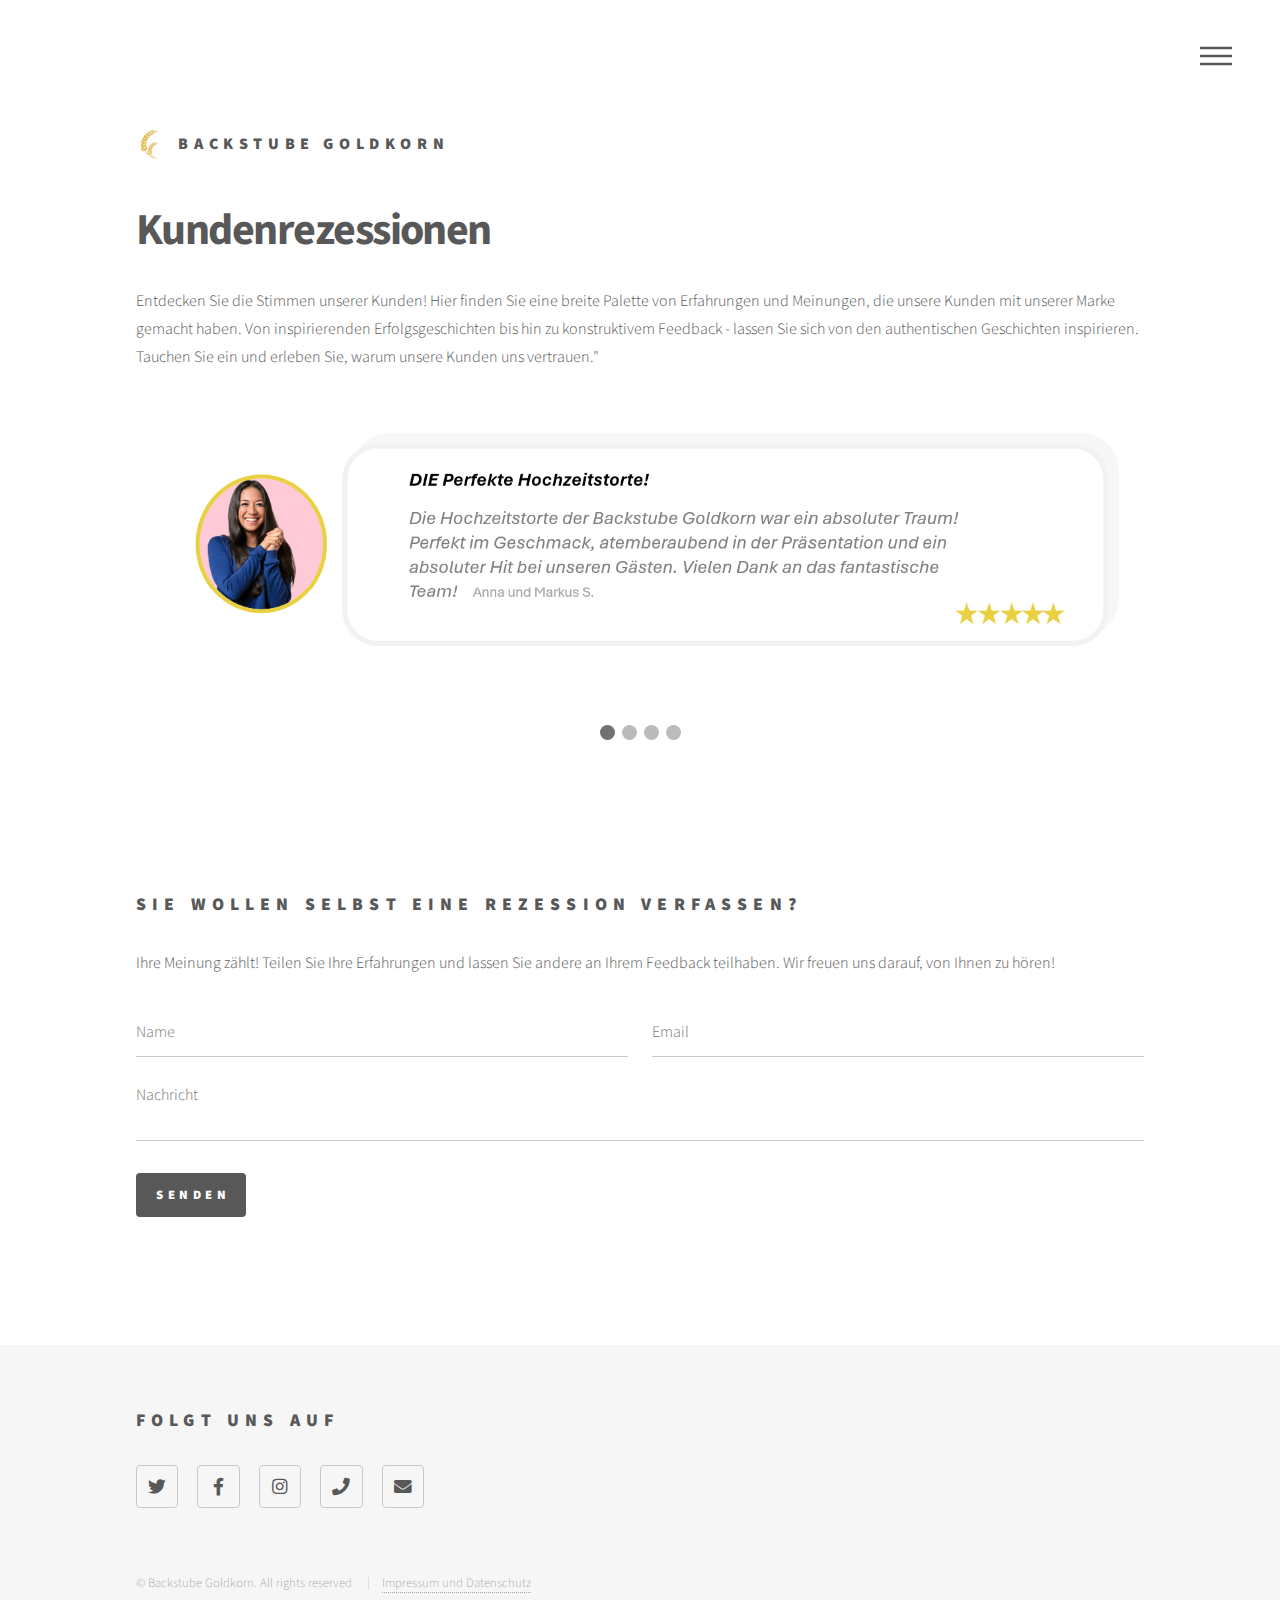
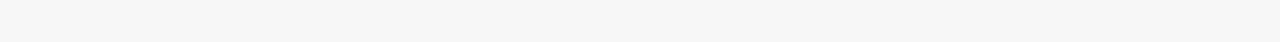
<file: Rezessionen.html>
<!DOCTYPE HTML>

<html>
<head>
	<title>Unsere Geschichte | Backstube Goldkorn</title>
	<meta charset="utf-8" />
	<meta name="viewport" content="width=device-width, initial-scale=1, user-scalable=no" />
	<link rel="icon" href="images/logo.png" type="image/png">
	<link rel="stylesheet" href="assets/css/main.css" />
	<noscript><link rel="stylesheet" href="assets/css/noscript.css" /></noscript>
</head>
<body class="is-preload">
	<!-- Wrapper -->
	<div id="wrapper">

		<!-- Header -->
		<header id="header">
			<div class="inner">

				<!-- Logo -->
				<a href="index.html" class="logo">
					<span class="symbol"><img src="images/logo.png" alt="" /></span><span class="title">Backstube Goldkorn</span>
				</a>

				<!-- Nav -->
				<nav>
					<ul>
						<li><a href="#menu">Menu</a></li>
					</ul>
				</nav>

			</div>
		</header>
		<!-- Menu -->
		<nav id="menu">
			<h2>Menu</h2>
			<ul>
				<li><a href="index.html">Home</a></li>
				<li><a href="Geschichte.html">Unsere Geschichte</a></li>
				<li><a href="Tradition.html">Tradition und Werte</a></li>
				<li><a href="Sortiment.html">Unser Sortiment</a></li>
				<li><a href="Baecker.html">Unsere Bäcker</a></li>
				<li><a href="Saison.html">Saisonale Highlights</a></li>
				<li><a href="Aktion.html">Veranstaltungen und Aktionen</a></li>
				<li><a href="Engagement.html">Regionale Partnerschaft und Enagement</a></li>
				<li><a href="Rezessionen.html">Kundenrezessionen</a></li>
				<li><a href="Kontakt.html">Kontakt und Standorte</a></li>
				<li><a href="Impressum.html">Impressum und Datenschutz</a></li>
			</ul>
		</nav>

		<!-- Main -->

		<div id="main">
			<div class="inner">
				<header>
					<h1>Kundenrezessionen</h1>
					<p>Entdecken Sie die Stimmen unserer Kunden! Hier finden Sie eine breite Palette von Erfahrungen und Meinungen, die unsere Kunden mit unserer Marke gemacht haben. Von inspirierenden Erfolgsgeschichten bis hin zu konstruktivem Feedback - lassen Sie sich von den authentischen Geschichten inspirieren. Tauchen Sie ein und erleben Sie, warum unsere Kunden uns vertrauen."</p>
				</header>
				<!-- Slideshow -->
				<div class="slideshow-container">
					<div class="mySlides slide">
						<img src="images/Rezession1.png" style="width:100%">
					</div>

					<div class="mySlides slide">
						<img src="images/Rezession2.png" style="width:100%">
					</div>

					<div class="mySlides slide">
						<img src="images/Rezession3.png" style="width:100%">
					</div>

					<!-- New Slide -->
					<div class="mySlides slide">
						<img src="images/Rezession4.png" style="width:100%">
					</div>

				</div>
				<br>

				<!-- Static Dots -->
				<div style="text-align:center">
					<span class="dot" onclick="currentSlide(1)"></span>
					<span class="dot" onclick="currentSlide(2)"></span>
					<span class="dot" onclick="currentSlide(3)"></span>
					<!-- New Dot -->
					<span class="dot" onclick="currentSlide(4)"></span>
				</div>

				<div>
					<br /><br /><br /><br />
					<h2>Sie wollen selbst eine Rezession verfassen?</h2>
					<p>Ihre Meinung zählt! Teilen Sie Ihre Erfahrungen und lassen Sie andere an Ihrem Feedback teilhaben. Wir freuen uns darauf, von Ihnen zu hören!</p>

					<form method="post" action="#">
						<div class="fields">
							<div class="field half">
								<input type="text" name="name" id="name" placeholder="Name" />
							</div>
							<div class="field half">
								<input type="email" name="email" id="email" placeholder="Email" />
							</div>
							<div class="field">
								<textarea name="Nachricht" id="Nachricht" placeholder="Nachricht"></textarea>
							</div>
						</div>
						<ul class="actions">
							<li><input type="submit" value="Senden" class="primary" /></li>
						</ul>
					</form>
				</div>
			
			</div>
		</div>

		


		<!-- Footer -->
		<footer id="footer">
			<div class="inner">
				
				<section>
					<h2>Folgt uns auf</h2>
					<ul class="icons">
						<li><a href="#" class="icon brands style2 fa-twitter"><span class="label">Twitter</span></a></li>
						<li><a href="#" class="icon brands style2 fa-facebook-f"><span class="label">Facebook</span></a></li>
						<li><a href="#" class="icon brands style2 fa-instagram"><span class="label">Instagram</span></a></li>
						<li><a href="#" class="icon solid style2 fa-phone"><span class="label">Phone</span></a></li>
						<li><a href="#" class="icon solid style2 fa-envelope"><span class="label">Email</span></a></li>
					</ul>
				</section>
				<selection>

					<ul class="copyright">
						<li>&copy; Backstube Goldkorn. All rights reserved</li>
						<li><a href="Impressum.html">Impressum und Datenschutz</a></li>

					</ul>
			</div>
		</footer>

	</div>

	<!-- Scripts -->
	<script src="assets/js/jquery.min.js"></script>
	<script src="assets/js/browser.min.js"></script>
	<script src="assets/js/breakpoints.min.js"></script>
	<script src="assets/js/util.js"></script>
	<script src="assets/js/main.js"></script>
	<script src="assets/js/slideshow.js"></script>

</body>
</html>
</file>
<file: assets/css/noscript.css>
/* Tiles */

body {
	font-family: Arial, sans-serif;
	background-color: #f9f9f9;
	margin: 0;
	padding: 0;
	display: flex;
	flex-direction: column;
	align-items: center;
}

.timeline {
	display: flex;
	align-items: center;
	justify-content: center;
	margin: 20px 0;
}

.timeline-year {
	padding: 10px 20px;
	margin: 0 10px;
	background-color: #333;
	color: white;
	border-radius: 4px;
	cursor: pointer;
	transition: background-color 0.3s;
}

	.timeline-year:hover {
		background-color: #555;
	}

.timeline-arrow {
	font-size: 24px;
	color: #333;
	margin: 0 10px;
}

.timeline-content {
	background: white;
	padding: 20px;
	border-radius: 4px;
	box-shadow: 0 0 10px rgba(0, 0, 0, 0.1);
	width: 80%;
	max-width: 600px;
	text-align: center;
	margin-top: 20px;
	body .is-preload .tiles article {
		-moz-transform: none;
		-webkit-transform: none;
		-ms-transform: none;
		transform: none;
		opacity: 1;
	}
</file>
<file: assets/css/main.css>
@import url(fontawesome-all.min.css);
@import url("https://fonts.googleapis.com/css?family=Source+Sans+Pro:300,700,900");


html, body, div, span, applet, object,
iframe, h1, h2, h3, h4, h5, h6, p, blockquote,
pre, a, abbr, acronym, address, big, cite,
code, del, dfn, em, img, ins, kbd, q, s, samp,
small, strike, strong, sub, sup, tt, var, b,
u, i, center, dl, dt, dd, ol, ul, li, fieldset,
form, label, legend, table, caption, tbody,
tfoot, thead, tr, th, td, article, aside,
canvas, details, embed, figure, figcaption,
footer, header, hgroup, menu, nav, output, ruby,
section, summary, time, mark, audio, video {
	margin: 0;
	padding: 0;
	border: 0;
	font-size: 100%;
	font: inherit;
	vertical-align: baseline;}

article, aside, details, figcaption, figure,
footer, header, hgroup, menu, nav, section {
	display: block;}

body {
	line-height: 1;
}

ol, ul {
	list-style: none;
}

blockquote, q {
	quotes: none;
}

	blockquote:before, blockquote:after, q:before, q:after {
		content: '';
		content: none;
	}

table {
	border-collapse: collapse;
	border-spacing: 0;
}

body {
	-webkit-text-size-adjust: none;
}

mark {
	background-color: transparent;
	color: inherit;
}

input::-moz-focus-inner {
	border: 0;
	padding: 0;
}

input, select, textarea {
	-moz-appearance: none;
	-webkit-appearance: none;
	-ms-appearance: none;
	appearance: none;
}

/* Basic */

	@-ms-viewport {
		width: device-width;
	}

	body {
		-ms-overflow-style: scrollbar;
	}

	@media screen and (max-width: 480px) {

		html, body {
			min-width: 320px;
		}

	}

	html {
		box-sizing: border-box;
	}

	*, *:before, *:after {
		box-sizing: inherit;
	}

	body {
		background: #ffffff;
	}

		body.is-preload *, body.is-preload *:before, body.is-preload *:after {
			-moz-animation: none !important;
			-webkit-animation: none !important;
			-ms-animation: none !important;
			animation: none !important;
			-moz-transition: none !important;
			-webkit-transition: none !important;
			-ms-transition: none !important;
			transition: none !important;
		}

/* Type */

	body, input, select, textarea {
		color: #585858;
		font-family: "Source Sans Pro", Helvetica, sans-serif;
		font-size: 16pt;
		font-weight: 300;
		line-height: 1.75;
	}

		@media screen and (max-width: 1680px) {

			body, input, select, textarea {
				font-size: 14pt;
			}

		}

		@media screen and (max-width: 1280px) {

			body, input, select, textarea {
				font-size: 12pt;
			}

		}

	a {
		-moz-transition: border-bottom-color 0.2s ease, color 0.2s ease;
		-webkit-transition: border-bottom-color 0.2s ease, color 0.2s ease;
		-ms-transition: border-bottom-color 0.2s ease, color 0.2s ease;
		transition: border-bottom-color 0.2s ease, color 0.2s ease;
		text-decoration: none;
		color: #585858;
		border-bottom: dotted 1px rgba(88, 88, 88, 0.5);
	}

		a:hover {
			border-bottom-color: transparent;
			color: #f2849e !important;
		}

	strong, b {
		font-weight: 900;
	}

	em, i {
		font-style: italic;
	}

	p {
		margin: 0 0 2em 0;
	}

	h1 {
		font-size: 2.75em;
		font-weight: 700;
		line-height: 1.3;
		margin: 0 0 1em 0;
		letter-spacing: -0.035em;
	}

		h1 a {
			color: inherit;
		}

		@media screen and (max-width: 736px) {

			h1 {
				font-size: 2em;
				margin: 0 0 1em 0;
			}

		}

		@media screen and (max-width: 360px) {

			h1 {
				font-size: 1.75em;
			}

		}

	h2, h3, h4, h5, h6 {
		font-weight: 900;
		line-height: 5;
		margin: 0 0 0 0;
		text-transform: uppercase;
		letter-spacing: 0.35em;
	}

		h2 a, h3 a, h4 a, h5 a, h6 a {
			color: inherit;
		}

	h2 {
		font-size: 1.1em;
	}

	h3 {
		font-size: 1em;
	}

	h4 {
		font-size: 0.8em;
	}

	h5 {
		font-size: 0.8em;
	}

	h6 {
		font-size: 0.8em;
	}

	@media screen and (max-width: 980px) {

		h1 br, h2 br, h3 br, h4 br, h5 br, h6 br {
			display: none;
		}

	}

	@media screen and (max-width: 736px) {

		h2 {
			font-size: 1em;
		}

		h3 {
			font-size: 0.8em;
		}

	}

	sub {
		font-size: 0.8em;
		position: relative;
		top: 0.5em;
	}

	sup {
		font-size: 0.8em;
		position: relative;
		top: -0.5em;
	}

	blockquote {
		border-left: solid 4px #c9c9c9;
		font-style: italic;
		margin: 0 0 2em 0;
		padding: 0.5em 0 0.5em 2em;
	}

	code {
		background: rgba(144, 144, 144, 0.075);
		border-radius: 4px;
		border: solid 1px #c9c9c9;
		font-family: "Courier New", monospace;
		font-size: 0.9em;
		margin: 0 0.25em;
		padding: 0.25em 0.65em;
	}

	pre {
		-webkit-overflow-scrolling: touch;
		font-family: "Courier New", monospace;
		font-size: 0.9em;
		margin: 0 0 2em 0;
	}

		pre code {
			display: block;
			line-height: 1.75;
			padding: 1em 1.5em;
			overflow-x: auto;
		}

	hr {
		border: 0;
		border-bottom: solid 1px #c9c9c9;
		margin: 2em 0;
	}

		hr.major {
			margin: 3em 0;
		}

	.align-left {
		text-align: left;
	}

	.align-center {
		text-align: center;
	}

	.align-right {
		text-align: right;
	}

/* Row */

	.row {
		display: flex;
		flex-wrap: wrap;
		box-sizing: border-box;
		align-items: stretch;
	}

		.row > * {
			box-sizing: border-box;
		}

		.row.gtr-uniform > * > :last-child {
			margin-bottom: 0;
		}

		.row.aln-left {
			justify-content: flex-start;
		}

		.row.aln-center {
			justify-content: center;
		}

		.row.aln-right {
			justify-content: flex-end;
		}

		.row.aln-top {
			align-items: flex-start;
		}

		.row.aln-middle {
			align-items: center;
		}

		.row.aln-bottom {
			align-items: flex-end;
		}

		.row > .imp {
			order: -1;
		}

		.row > .col-1 {
			width: 8.33333%;
		}

		.row > .off-1 {
			margin-left: 8.33333%;
		}

		.row > .col-2 {
			width: 16.66667%;
		}

		.row > .off-2 {
			margin-left: 16.66667%;
		}

		.row > .col-3 {
			width: 25%;
		}

		.row > .off-3 {
			margin-left: 25%;
		}

		.row > .col-4 {
			width: 33.33333%;
		}

		.row > .off-4 {
			margin-left: 33.33333%;
		}

		.row > .col-5 {
			width: 41.66667%;
		}

		.row > .off-5 {
			margin-left: 41.66667%;
		}

		.row > .col-6 {
			width: 50%;
		}

		.row > .off-6 {
			margin-left: 50%;
		}

		.row > .col-7 {
			width: 58.33333%;
		}

		.row > .off-7 {
			margin-left: 58.33333%;
		}

		.row > .col-8 {
			width: 66.66667%;
		}

		.row > .off-8 {
			margin-left: 66.66667%;
		}

		.row > .col-9 {
			width: 75%;
		}

		.row > .off-9 {
			margin-left: 75%;
		}

		.row > .col-10 {
			width: 83.33333%;
		}

		.row > .off-10 {
			margin-left: 83.33333%;
		}

		.row > .col-11 {
			width: 91.66667%;
		}

		.row > .off-11 {
			margin-left: 91.66667%;
		}

		.row > .col-12 {
			width: 100%;
		}

		.row > .off-12 {
			margin-left: 100%;
		}

		.row.gtr-0 {
			margin-top: 0;
			margin-left: 0em;
		}

			.row.gtr-0 > * {
				padding: 0 0 0 0em;
			}

			.row.gtr-0.gtr-uniform {
				margin-top: 0em;
			}

				.row.gtr-0.gtr-uniform > * {
					padding-top: 0em;
				}

		.row.gtr-25 {
			margin-top: 0;
			margin-left: -0.5em;
		}

			.row.gtr-25 > * {
				padding: 0 0 0 0.5em;
			}

			.row.gtr-25.gtr-uniform {
				margin-top: -0.5em;
			}

				.row.gtr-25.gtr-uniform > * {
					padding-top: 0.5em;
				}

		.row.gtr-50 {
			margin-top: 0;
			margin-left: -1em;
		}

			.row.gtr-50 > * {
				padding: 0 0 0 1em;
			}

			.row.gtr-50.gtr-uniform {
				margin-top: -1em;
			}

				.row.gtr-50.gtr-uniform > * {
					padding-top: 1em;
				}

		.row {
			margin-top: 0;
			margin-left: -2em;
		}

			.row > * {
				padding: 0 0 0 2em;
			}

			.row.gtr-uniform {
				margin-top: -2em;
			}

				.row.gtr-uniform > * {
					padding-top: 2em;
				}

		.row.gtr-150 {
			margin-top: 0;
			margin-left: -3em;
		}

			.row.gtr-150 > * {
				padding: 0 0 0 3em;
			}

			.row.gtr-150.gtr-uniform {
				margin-top: -3em;
			}

				.row.gtr-150.gtr-uniform > * {
					padding-top: 3em;
				}

		.row.gtr-200 {
			margin-top: 0;
			margin-left: -4em;
		}

			.row.gtr-200 > * {
				padding: 0 0 0 4em;
			}

			.row.gtr-200.gtr-uniform {
				margin-top: -4em;
			}

				.row.gtr-200.gtr-uniform > * {
					padding-top: 4em;
				}

		@media screen and (max-width: 1680px) {

			.row {
				display: flex;
				flex-wrap: wrap;
				box-sizing: border-box;
				align-items: stretch;
			}

				.row > * {
					box-sizing: border-box;
				}

				.row.gtr-uniform > * > :last-child {
					margin-bottom: 0;
				}

				.row.aln-left {
					justify-content: flex-start;
				}

				.row.aln-center {
					justify-content: center;
				}

				.row.aln-right {
					justify-content: flex-end;
				}

				.row.aln-top {
					align-items: flex-start;
				}

				.row.aln-middle {
					align-items: center;
				}

				.row.aln-bottom {
					align-items: flex-end;
				}

				.row > .imp-xlarge {
					order: -1;
				}

				.row > .col-1-xlarge {
					width: 8.33333%;
				}

				.row > .off-1-xlarge {
					margin-left: 8.33333%;
				}

				.row > .col-2-xlarge {
					width: 16.66667%;
				}

				.row > .off-2-xlarge {
					margin-left: 16.66667%;
				}

				.row > .col-3-xlarge {
					width: 25%;
				}

				.row > .off-3-xlarge {
					margin-left: 25%;
				}

				.row > .col-4-xlarge {
					width: 33.33333%;
				}

				.row > .off-4-xlarge {
					margin-left: 33.33333%;
				}

				.row > .col-5-xlarge {
					width: 41.66667%;
				}

				.row > .off-5-xlarge {
					margin-left: 41.66667%;
				}

				.row > .col-6-xlarge {
					width: 50%;
				}

				.row > .off-6-xlarge {
					margin-left: 50%;
				}

				.row > .col-7-xlarge {
					width: 58.33333%;
				}

				.row > .off-7-xlarge {
					margin-left: 58.33333%;
				}

				.row > .col-8-xlarge {
					width: 66.66667%;
				}

				.row > .off-8-xlarge {
					margin-left: 66.66667%;
				}

				.row > .col-9-xlarge {
					width: 75%;
				}

				.row > .off-9-xlarge {
					margin-left: 75%;
				}

				.row > .col-10-xlarge {
					width: 83.33333%;
				}

				.row > .off-10-xlarge {
					margin-left: 83.33333%;
				}

				.row > .col-11-xlarge {
					width: 91.66667%;
				}

				.row > .off-11-xlarge {
					margin-left: 91.66667%;
				}

				.row > .col-12-xlarge {
					width: 100%;
				}

				.row > .off-12-xlarge {
					margin-left: 100%;
				}

				.row.gtr-0 {
					margin-top: 0;
					margin-left: 0em;
				}

					.row.gtr-0 > * {
						padding: 0 0 0 0em;
					}

					.row.gtr-0.gtr-uniform {
						margin-top: 0em;
					}

						.row.gtr-0.gtr-uniform > * {
							padding-top: 0em;
						}

				.row.gtr-25 {
					margin-top: 0;
					margin-left: -0.5em;
				}

					.row.gtr-25 > * {
						padding: 0 0 0 0.5em;
					}

					.row.gtr-25.gtr-uniform {
						margin-top: -0.5em;
					}

						.row.gtr-25.gtr-uniform > * {
							padding-top: 0.5em;
						}

				.row.gtr-50 {
					margin-top: 0;
					margin-left: -1em;
				}

					.row.gtr-50 > * {
						padding: 0 0 0 1em;
					}

					.row.gtr-50.gtr-uniform {
						margin-top: -1em;
					}

						.row.gtr-50.gtr-uniform > * {
							padding-top: 1em;
						}

				.row {
					margin-top: 0;
					margin-left: -2em;
				}

					.row > * {
						padding: 0 0 0 2em;
					}

					.row.gtr-uniform {
						margin-top: -2em;
					}

						.row.gtr-uniform > * {
							padding-top: 2em;
						}

				.row.gtr-150 {
					margin-top: 0;
					margin-left: -3em;
				}

					.row.gtr-150 > * {
						padding: 0 0 0 3em;
					}

					.row.gtr-150.gtr-uniform {
						margin-top: -3em;
					}

						.row.gtr-150.gtr-uniform > * {
							padding-top: 3em;
						}

				.row.gtr-200 {
					margin-top: 0;
					margin-left: -4em;
				}

					.row.gtr-200 > * {
						padding: 0 0 0 4em;
					}

					.row.gtr-200.gtr-uniform {
						margin-top: -4em;
					}

						.row.gtr-200.gtr-uniform > * {
							padding-top: 4em;
						}

		}

		@media screen and (max-width: 1280px) {

			.row {
				display: flex;
				flex-wrap: wrap;
				box-sizing: border-box;
				align-items: stretch;
			}

				.row > * {
					box-sizing: border-box;
				}

				.row.gtr-uniform > * > :last-child {
					margin-bottom: 0;
				}

				.row.aln-left {
					justify-content: flex-start;
				}

				.row.aln-center {
					justify-content: center;
				}

				.row.aln-right {
					justify-content: flex-end;
				}

				.row.aln-top {
					align-items: flex-start;
				}

				.row.aln-middle {
					align-items: center;
				}

				.row.aln-bottom {
					align-items: flex-end;
				}

				.row > .imp-large {
					order: -1;
				}

				.row > .col-1-large {
					width: 8.33333%;
				}

				.row > .off-1-large {
					margin-left: 8.33333%;
				}

				.row > .col-2-large {
					width: 16.66667%;
				}

				.row > .off-2-large {
					margin-left: 16.66667%;
				}

				.row > .col-3-large {
					width: 25%;
				}

				.row > .off-3-large {
					margin-left: 25%;
				}

				.row > .col-4-large {
					width: 33.33333%;
				}

				.row > .off-4-large {
					margin-left: 33.33333%;
				}

				.row > .col-5-large {
					width: 41.66667%;
				}

				.row > .off-5-large {
					margin-left: 41.66667%;
				}

				.row > .col-6-large {
					width: 50%;
				}

				.row > .off-6-large {
					margin-left: 50%;
				}

				.row > .col-7-large {
					width: 58.33333%;
				}

				.row > .off-7-large {
					margin-left: 58.33333%;
				}

				.row > .col-8-large {
					width: 66.66667%;
				}

				.row > .off-8-large {
					margin-left: 66.66667%;
				}

				.row > .col-9-large {
					width: 75%;
				}

				.row > .off-9-large {
					margin-left: 75%;
				}

				.row > .col-10-large {
					width: 83.33333%;
				}

				.row > .off-10-large {
					margin-left: 83.33333%;
				}

				.row > .col-11-large {
					width: 91.66667%;
				}

				.row > .off-11-large {
					margin-left: 91.66667%;
				}

				.row > .col-12-large {
					width: 100%;
				}

				.row > .off-12-large {
					margin-left: 100%;
				}

				.row.gtr-0 {
					margin-top: 0;
					margin-left: 0em;
				}

					.row.gtr-0 > * {
						padding: 0 0 0 0em;
					}

					.row.gtr-0.gtr-uniform {
						margin-top: 0em;
					}

						.row.gtr-0.gtr-uniform > * {
							padding-top: 0em;
						}

				.row.gtr-25 {
					margin-top: 0;
					margin-left: -0.5em;
				}

					.row.gtr-25 > * {
						padding: 0 0 0 0.5em;
					}

					.row.gtr-25.gtr-uniform {
						margin-top: -0.5em;
					}

						.row.gtr-25.gtr-uniform > * {
							padding-top: 0.5em;
						}

				.row.gtr-50 {
					margin-top: 0;
					margin-left: -1em;
				}

					.row.gtr-50 > * {
						padding: 0 0 0 1em;
					}

					.row.gtr-50.gtr-uniform {
						margin-top: -1em;
					}

						.row.gtr-50.gtr-uniform > * {
							padding-top: 1em;
						}

				.row {
					margin-top: 0;
					margin-left: -2em;
				}

					.row > * {
						padding: 0 0 0 2em;
					}

					.row.gtr-uniform {
						margin-top: -2em;
					}

						.row.gtr-uniform > * {
							padding-top: 2em;
						}

				.row.gtr-150 {
					margin-top: 0;
					margin-left: -3em;
				}

					.row.gtr-150 > * {
						padding: 0 0 0 3em;
					}

					.row.gtr-150.gtr-uniform {
						margin-top: -3em;
					}

						.row.gtr-150.gtr-uniform > * {
							padding-top: 3em;
						}

				.row.gtr-200 {
					margin-top: 0;
					margin-left: -4em;
				}

					.row.gtr-200 > * {
						padding: 0 0 0 4em;
					}

					.row.gtr-200.gtr-uniform {
						margin-top: -4em;
					}

						.row.gtr-200.gtr-uniform > * {
							padding-top: 4em;
						}

		}

		@media screen and (max-width: 980px) {

			.row {
				display: flex;
				flex-wrap: wrap;
				box-sizing: border-box;
				align-items: stretch;
			}

				.row > * {
					box-sizing: border-box;
				}

				.row.gtr-uniform > * > :last-child {
					margin-bottom: 0;
				}

				.row.aln-left {
					justify-content: flex-start;
				}

				.row.aln-center {
					justify-content: center;
				}

				.row.aln-right {
					justify-content: flex-end;
				}

				.row.aln-top {
					align-items: flex-start;
				}

				.row.aln-middle {
					align-items: center;
				}

				.row.aln-bottom {
					align-items: flex-end;
				}

				.row > .imp-medium {
					order: -1;
				}

				.row > .col-1-medium {
					width: 8.33333%;
				}

				.row > .off-1-medium {
					margin-left: 8.33333%;
				}

				.row > .col-2-medium {
					width: 16.66667%;
				}

				.row > .off-2-medium {
					margin-left: 16.66667%;
				}

				.row > .col-3-medium {
					width: 25%;
				}

				.row > .off-3-medium {
					margin-left: 25%;
				}

				.row > .col-4-medium {
					width: 33.33333%;
				}

				.row > .off-4-medium {
					margin-left: 33.33333%;
				}

				.row > .col-5-medium {
					width: 41.66667%;
				}

				.row > .off-5-medium {
					margin-left: 41.66667%;
				}

				.row > .col-6-medium {
					width: 50%;
				}

				.row > .off-6-medium {
					margin-left: 50%;
				}

				.row > .col-7-medium {
					width: 58.33333%;
				}

				.row > .off-7-medium {
					margin-left: 58.33333%;
				}

				.row > .col-8-medium {
					width: 66.66667%;
				}

				.row > .off-8-medium {
					margin-left: 66.66667%;
				}

				.row > .col-9-medium {
					width: 75%;
				}

				.row > .off-9-medium {
					margin-left: 75%;
				}

				.row > .col-10-medium {
					width: 83.33333%;
				}

				.row > .off-10-medium {
					margin-left: 83.33333%;
				}

				.row > .col-11-medium {
					width: 91.66667%;
				}

				.row > .off-11-medium {
					margin-left: 91.66667%;
				}

				.row > .col-12-medium {
					width: 100%;
				}

				.row > .off-12-medium {
					margin-left: 100%;
				}

				.row.gtr-0 {
					margin-top: 0;
					margin-left: 0em;
				}

					.row.gtr-0 > * {
						padding: 0 0 0 0em;
					}

					.row.gtr-0.gtr-uniform {
						margin-top: 0em;
					}

						.row.gtr-0.gtr-uniform > * {
							padding-top: 0em;
						}

				.row.gtr-25 {
					margin-top: 0;
					margin-left: -0.375em;
				}

					.row.gtr-25 > * {
						padding: 0 0 0 0.375em;
					}

					.row.gtr-25.gtr-uniform {
						margin-top: -0.375em;
					}

						.row.gtr-25.gtr-uniform > * {
							padding-top: 0.375em;
						}

				.row.gtr-50 {
					margin-top: 0;
					margin-left: -0.75em;
				}

					.row.gtr-50 > * {
						padding: 0 0 0 0.75em;
					}

					.row.gtr-50.gtr-uniform {
						margin-top: -0.75em;
					}

						.row.gtr-50.gtr-uniform > * {
							padding-top: 0.75em;
						}

				.row {
					margin-top: 0;
					margin-left: -1.5em;
				}

					.row > * {
						padding: 0 0 0 1.5em;
					}

					.row.gtr-uniform {
						margin-top: -1.5em;
					}

						.row.gtr-uniform > * {
							padding-top: 1.5em;
						}

				.row.gtr-150 {
					margin-top: 0;
					margin-left: -2.25em;
				}

					.row.gtr-150 > * {
						padding: 0 0 0 2.25em;
					}

					.row.gtr-150.gtr-uniform {
						margin-top: -2.25em;
					}

						.row.gtr-150.gtr-uniform > * {
							padding-top: 2.25em;
						}

				.row.gtr-200 {
					margin-top: 0;
					margin-left: -3em;
				}

					.row.gtr-200 > * {
						padding: 0 0 0 3em;
					}

					.row.gtr-200.gtr-uniform {
						margin-top: -3em;
					}

						.row.gtr-200.gtr-uniform > * {
							padding-top: 3em;
						}

		}

		@media screen and (max-width: 736px) {

			.row {
				display: flex;
				flex-wrap: wrap;
				box-sizing: border-box;
				align-items: stretch;
			}

				.row > * {
					box-sizing: border-box;
				}

				.row.gtr-uniform > * > :last-child {
					margin-bottom: 0;
				}

				.row.aln-left {
					justify-content: flex-start;
				}

				.row.aln-center {
					justify-content: center;
				}

				.row.aln-right {
					justify-content: flex-end;
				}

				.row.aln-top {
					align-items: flex-start;
				}

				.row.aln-middle {
					align-items: center;
				}

				.row.aln-bottom {
					align-items: flex-end;
				}

				.row > .imp-small {
					order: -1;
				}

				.row > .col-1-small {
					width: 8.33333%;
				}

				.row > .off-1-small {
					margin-left: 8.33333%;
				}

				.row > .col-2-small {
					width: 16.66667%;
				}

				.row > .off-2-small {
					margin-left: 16.66667%;
				}

				.row > .col-3-small {
					width: 25%;
				}

				.row > .off-3-small {
					margin-left: 25%;
				}

				.row > .col-4-small {
					width: 33.33333%;
				}

				.row > .off-4-small {
					margin-left: 33.33333%;
				}

				.row > .col-5-small {
					width: 41.66667%;
				}

				.row > .off-5-small {
					margin-left: 41.66667%;
				}

				.row > .col-6-small {
					width: 50%;
				}

				.row > .off-6-small {
					margin-left: 50%;
				}

				.row > .col-7-small {
					width: 58.33333%;
				}

				.row > .off-7-small {
					margin-left: 58.33333%;
				}

				.row > .col-8-small {
					width: 66.66667%;
				}

				.row > .off-8-small {
					margin-left: 66.66667%;
				}

				.row > .col-9-small {
					width: 75%;
				}

				.row > .off-9-small {
					margin-left: 75%;
				}

				.row > .col-10-small {
					width: 83.33333%;
				}

				.row > .off-10-small {
					margin-left: 83.33333%;
				}

				.row > .col-11-small {
					width: 91.66667%;
				}

				.row > .off-11-small {
					margin-left: 91.66667%;
				}

				.row > .col-12-small {
					width: 100%;
				}

				.row > .off-12-small {
					margin-left: 100%;
				}

				.row.gtr-0 {
					margin-top: 0;
					margin-left: 0em;
				}

					.row.gtr-0 > * {
						padding: 0 0 0 0em;
					}

					.row.gtr-0.gtr-uniform {
						margin-top: 0em;
					}

						.row.gtr-0.gtr-uniform > * {
							padding-top: 0em;
						}

				.row.gtr-25 {
					margin-top: 0;
					margin-left: -0.25em;
				}

					.row.gtr-25 > * {
						padding: 0 0 0 0.25em;
					}

					.row.gtr-25.gtr-uniform {
						margin-top: -0.25em;
					}

						.row.gtr-25.gtr-uniform > * {
							padding-top: 0.25em;
						}

				.row.gtr-50 {
					margin-top: 0;
					margin-left: -0.5em;
				}

					.row.gtr-50 > * {
						padding: 0 0 0 0.5em;
					}

					.row.gtr-50.gtr-uniform {
						margin-top: -0.5em;
					}

						.row.gtr-50.gtr-uniform > * {
							padding-top: 0.5em;
						}

				.row {
					margin-top: 0;
					margin-left: -1em;
				}

					.row > * {
						padding: 0 0 0 1em;
					}

					.row.gtr-uniform {
						margin-top: -1em;
					}

						.row.gtr-uniform > * {
							padding-top: 1em;
						}

				.row.gtr-150 {
					margin-top: 0;
					margin-left: -1.5em;
				}

					.row.gtr-150 > * {
						padding: 0 0 0 1.5em;
					}

					.row.gtr-150.gtr-uniform {
						margin-top: -1.5em;
					}

						.row.gtr-150.gtr-uniform > * {
							padding-top: 1.5em;
						}

				.row.gtr-200 {
					margin-top: 0;
					margin-left: -2em;
				}

					.row.gtr-200 > * {
						padding: 0 0 0 2em;
					}

					.row.gtr-200.gtr-uniform {
						margin-top: -2em;
					}

						.row.gtr-200.gtr-uniform > * {
							padding-top: 2em;
						}

		}

		@media screen and (max-width: 480px) {

			.row {
				display: flex;
				flex-wrap: wrap;
				box-sizing: border-box;
				align-items: stretch;
			}

				.row > * {
					box-sizing: border-box;
				}

				.row.gtr-uniform > * > :last-child {
					margin-bottom: 0;
				}

				.row.aln-left {
					justify-content: flex-start;
				}

				.row.aln-center {
					justify-content: center;
				}

				.row.aln-right {
					justify-content: flex-end;
				}

				.row.aln-top {
					align-items: flex-start;
				}

				.row.aln-middle {
					align-items: center;
				}

				.row.aln-bottom {
					align-items: flex-end;
				}

				.row > .imp-xsmall {
					order: -1;
				}

				.row > .col-1-xsmall {
					width: 8.33333%;
				}

				.row > .off-1-xsmall {
					margin-left: 8.33333%;
				}

				.row > .col-2-xsmall {
					width: 16.66667%;
				}

				.row > .off-2-xsmall {
					margin-left: 16.66667%;
				}

				.row > .col-3-xsmall {
					width: 25%;
				}

				.row > .off-3-xsmall {
					margin-left: 25%;
				}

				.row > .col-4-xsmall {
					width: 33.33333%;
				}

				.row > .off-4-xsmall {
					margin-left: 33.33333%;
				}

				.row > .col-5-xsmall {
					width: 41.66667%;
				}

				.row > .off-5-xsmall {
					margin-left: 41.66667%;
				}

				.row > .col-6-xsmall {
					width: 50%;
				}

				.row > .off-6-xsmall {
					margin-left: 50%;
				}

				.row > .col-7-xsmall {
					width: 58.33333%;
				}

				.row > .off-7-xsmall {
					margin-left: 58.33333%;
				}

				.row > .col-8-xsmall {
					width: 66.66667%;
				}

				.row > .off-8-xsmall {
					margin-left: 66.66667%;
				}

				.row > .col-9-xsmall {
					width: 75%;
				}

				.row > .off-9-xsmall {
					margin-left: 75%;
				}

				.row > .col-10-xsmall {
					width: 83.33333%;
				}

				.row > .off-10-xsmall {
					margin-left: 83.33333%;
				}

				.row > .col-11-xsmall {
					width: 91.66667%;
				}

				.row > .off-11-xsmall {
					margin-left: 91.66667%;
				}

				.row > .col-12-xsmall {
					width: 100%;
				}

				.row > .off-12-xsmall {
					margin-left: 100%;
				}

				.row.gtr-0 {
					margin-top: 0;
					margin-left: 0em;
				}

					.row.gtr-0 > * {
						padding: 0 0 0 0em;
					}

					.row.gtr-0.gtr-uniform {
						margin-top: 0em;
					}

						.row.gtr-0.gtr-uniform > * {
							padding-top: 0em;
						}

				.row.gtr-25 {
					margin-top: 0;
					margin-left: -0.25em;
				}

					.row.gtr-25 > * {
						padding: 0 0 0 0.25em;
					}

					.row.gtr-25.gtr-uniform {
						margin-top: -0.25em;
					}

						.row.gtr-25.gtr-uniform > * {
							padding-top: 0.25em;
						}

				.row.gtr-50 {
					margin-top: 0;
					margin-left: -0.5em;
				}

					.row.gtr-50 > * {
						padding: 0 0 0 0.5em;
					}

					.row.gtr-50.gtr-uniform {
						margin-top: -0.5em;
					}

						.row.gtr-50.gtr-uniform > * {
							padding-top: 0.5em;
						}

				.row {
					margin-top: 0;
					margin-left: -1em;
				}

					.row > * {
						padding: 0 0 0 1em;
					}

					.row.gtr-uniform {
						margin-top: -1em;
					}

						.row.gtr-uniform > * {
							padding-top: 1em;
						}

				.row.gtr-150 {
					margin-top: 0;
					margin-left: -1.5em;
				}

					.row.gtr-150 > * {
						padding: 0 0 0 1.5em;
					}

					.row.gtr-150.gtr-uniform {
						margin-top: -1.5em;
					}

						.row.gtr-150.gtr-uniform > * {
							padding-top: 1.5em;
						}

				.row.gtr-200 {
					margin-top: 0;
					margin-left: -2em;
				}

					.row.gtr-200 > * {
						padding: 0 0 0 2em;
					}

					.row.gtr-200.gtr-uniform {
						margin-top: -2em;
					}

						.row.gtr-200.gtr-uniform > * {
							padding-top: 2em;
						}

		}

/* Section/Article */

	section.special, article.special {
		text-align: center;
	}

	header p {
		margin-top: -1em;
	}

	@media screen and (max-width: 736px) {

		header p {
			margin-top: 0;
		}

	}

/* Icon */

	.icon {
		text-decoration: none;
		border-bottom: none;
		position: relative;
	}

		.icon:before {
			-moz-osx-font-smoothing: grayscale;
			-webkit-font-smoothing: antialiased;
			display: inline-block;
			font-style: normal;
			font-variant: normal;
			text-rendering: auto;
			line-height: 1;
			text-transform: none !important;
			font-family: 'Font Awesome 5 Free';
			font-weight: 400;
		}

		.icon > .label {
			display: none;
		}

		.icon:before {
			line-height: inherit;
		}

		.icon.solid:before {
			font-weight: 900;
		}

		.icon.brands:before {
			font-family: 'Font Awesome 5 Brands';
		}

		.icon.style2 {
			-moz-transition: background-color 0.2s ease-in-out, color 0.2s ease-in-out, border-color 0.2s ease-in-out;
			-webkit-transition: background-color 0.2s ease-in-out, color 0.2s ease-in-out, border-color 0.2s ease-in-out;
			-ms-transition: background-color 0.2s ease-in-out, color 0.2s ease-in-out, border-color 0.2s ease-in-out;
			transition: background-color 0.2s ease-in-out, color 0.2s ease-in-out, border-color 0.2s ease-in-out;
			background-color: transparent;
			border: solid 1px #c9c9c9;
			border-radius: 4px;
			width: 2.65em;
			height: 2.65em;
			display: inline-block;
			text-align: center;
			line-height: 2.65em;
			color: inherit;
		}

			.icon.style2:before {
				font-size: 1.1em;
			}

			.icon.style2:hover {
				color: #f2849e;
				border-color: #f2849e;
			}

			.icon.style2:active {
				background-color: rgba(242, 132, 158, 0.1);
			}

/* List */

	ol {
		list-style: decimal;
		margin: 0 0 2em 0;
		padding-left: 1.25em;
	}

		ol li {
			padding-left: 0.25em;
		}

	ul {
		list-style: disc;
		margin: 0 0 2em 0;
		padding-left: 1em;
	}

		ul li {
			padding-left: 0.5em;
		}

		ul.alt {
			list-style: none;
			padding-left: 0;
		}

			ul.alt li {
				border-top: solid 1px #c9c9c9;
				padding: 0.5em 0;
			}

				ul.alt li:first-child {
					border-top: 0;
					padding-top: 0;
				}

	dl {
		margin: 0 0 2em 0;
	}

		dl dt {
			display: block;
			font-weight: 900;
			margin: 0 0 1em 0;
		}

		dl dd {
			margin-left: 2em;
		}

/* Actions */

	ul.actions {
		display: -moz-flex;
		display: -webkit-flex;
		display: -ms-flex;
		display: flex;
		cursor: default;
		list-style: none;
		margin-left: -1em;
		padding-left: 0;
	}

		ul.actions li {
			padding: 0 0 0 1em;
			vertical-align: middle;
		}

		ul.actions.special {
			-moz-justify-content: center;
			-webkit-justify-content: center;
			-ms-justify-content: center;
			justify-content: center;
			width: 100%;
			margin-left: 0;
		}

			ul.actions.special li:first-child {
				padding-left: 0;
			}

		ul.actions.stacked {
			-moz-flex-direction: column;
			-webkit-flex-direction: column;
			-ms-flex-direction: column;
			flex-direction: column;
			margin-left: 0;
		}

			ul.actions.stacked li {
				padding: 1.3em 0 0 0;
			}

				ul.actions.stacked li:first-child {
					padding-top: 0;
				}

		ul.actions.fit {
			width: calc(100% + 1em);
		}

			ul.actions.fit li {
				-moz-flex-grow: 1;
				-webkit-flex-grow: 1;
				-ms-flex-grow: 1;
				flex-grow: 1;
				-moz-flex-shrink: 1;
				-webkit-flex-shrink: 1;
				-ms-flex-shrink: 1;
				flex-shrink: 1;
				width: 100%;
			}

				ul.actions.fit li > * {
					width: 100%;
				}

			ul.actions.fit.stacked {
				width: 100%;
			}

		@media screen and (max-width: 480px) {

			ul.actions:not(.fixed) {
				-moz-flex-direction: column;
				-webkit-flex-direction: column;
				-ms-flex-direction: column;
				flex-direction: column;
				margin-left: 0;
				width: 100% !important;
			}

				ul.actions:not(.fixed) li {
					-moz-flex-grow: 1;
					-webkit-flex-grow: 1;
					-ms-flex-grow: 1;
					flex-grow: 1;
					-moz-flex-shrink: 1;
					-webkit-flex-shrink: 1;
					-ms-flex-shrink: 1;
					flex-shrink: 1;
					padding: 1em 0 0 0;
					text-align: center;
					width: 100%;
				}

					ul.actions:not(.fixed) li > * {
						width: 100%;
					}

					ul.actions:not(.fixed) li:first-child {
						padding-top: 0;
					}

					ul.actions:not(.fixed) li input[type="submit"],
					ul.actions:not(.fixed) li input[type="reset"],
					ul.actions:not(.fixed) li input[type="button"],
					ul.actions:not(.fixed) li button,
					ul.actions:not(.fixed) li .button {
						width: 100%;
					}

						ul.actions:not(.fixed) li input[type="submit"].icon:before,
						ul.actions:not(.fixed) li input[type="reset"].icon:before,
						ul.actions:not(.fixed) li input[type="button"].icon:before,
						ul.actions:not(.fixed) li button.icon:before,
						ul.actions:not(.fixed) li .button.icon:before {
							margin-left: -0.5rem;
						}

		}

/* Icons */

	ul.icons {
		cursor: default;
		list-style: none;
		padding-left: 0;
		margin: -1em 0 2em -1em;
	}

		ul.icons li {
			display: inline-block;
			padding: 1em 0 0 1em;
		}

/* Form */

	form {
		margin: 0 0 2em 0;
		overflow-x: hidden;
	}

		form > :last-child {
			margin-bottom: 0;
		}

		form > .fields {
			display: -moz-flex;
			display: -webkit-flex;
			display: -ms-flex;
			display: flex;
			-moz-flex-wrap: wrap;
			-webkit-flex-wrap: wrap;
			-ms-flex-wrap: wrap;
			flex-wrap: wrap;
			width: calc(100% + 3em);
			margin: -1.5em 0 2em -1.5em;
		}

			form > .fields > .field {
				-moz-flex-grow: 0;
				-webkit-flex-grow: 0;
				-ms-flex-grow: 0;
				flex-grow: 0;
				-moz-flex-shrink: 0;
				-webkit-flex-shrink: 0;
				-ms-flex-shrink: 0;
				flex-shrink: 0;
				padding: 1.5em 0 0 1.5em;
				width: calc(100% - 1.5em);
			}

				form > .fields > .field.half {
					width: calc(50% - 0.75em);
				}

				form > .fields > .field.third {
					width: calc(100%/3 - 0.5em);
				}

				form > .fields > .field.quarter {
					width: calc(25% - 0.375em);
				}

		@media screen and (max-width: 480px) {

			form > .fields {
				width: calc(100% + 3em);
				margin: -1.5em 0 2em -1.5em;
			}

				form > .fields > .field {
					padding: 1.5em 0 0 1.5em;
					width: calc(100% - 1.5em);
				}

					form > .fields > .field.half {
						width: calc(100% - 1.5em);
					}

					form > .fields > .field.third {
						width: calc(100% - 1.5em);
					}

					form > .fields > .field.quarter {
						width: calc(100% - 1.5em);
					}

		}

	label {
		display: block;
		font-size: 0.9em;
		font-weight: 900;
		margin: 0 0 1em 0;
	}

	input[type="text"],
	input[type="password"],
	input[type="email"],
	input[type="tel"],
	select,
	textarea {
		-moz-appearance: none;
		-webkit-appearance: none;
		-ms-appearance: none;
		appearance: none;
		background-color: transparent;
		border: none;
		border-radius: 0;
		border-bottom: solid 1px #c9c9c9;
		color: inherit;
		display: block;
		outline: 0;
		padding: 0;
		text-decoration: none;
		width: 100%;
	}

		input[type="text"]:invalid,
		input[type="password"]:invalid,
		input[type="email"]:invalid,
		input[type="tel"]:invalid,
		select:invalid,
		textarea:invalid {
			box-shadow: none;
		}

		input[type="text"]:focus,
		input[type="password"]:focus,
		input[type="email"]:focus,
		input[type="tel"]:focus,
		select:focus,
		textarea:focus {
			border-bottom-color: #f2849e;
			box-shadow: inset 0 -1px 0 0 #f2849e;
		}

	select {
		background-image: url("data:image/svg+xml;charset=utf8,%3Csvg xmlns='http://www.w3.org/2000/svg' width='40' height='40' preserveAspectRatio='none' viewBox='0 0 40 40'%3E%3Cpath d='M9.4,12.3l10.4,10.4l10.4-10.4c0.2-0.2,0.5-0.4,0.9-0.4c0.3,0,0.6,0.1,0.9,0.4l3.3,3.3c0.2,0.2,0.4,0.5,0.4,0.9 c0,0.4-0.1,0.6-0.4,0.9L20.7,31.9c-0.2,0.2-0.5,0.4-0.9,0.4c-0.3,0-0.6-0.1-0.9-0.4L4.3,17.3c-0.2-0.2-0.4-0.5-0.4-0.9 c0-0.4,0.1-0.6,0.4-0.9l3.3-3.3c0.2-0.2,0.5-0.4,0.9-0.4S9.1,12.1,9.4,12.3z' fill='%23c9c9c9' /%3E%3C/svg%3E");
		background-size: 1.25rem;
		background-repeat: no-repeat;
		background-position: calc(100% - 1rem) center;
		height: 3em;
		padding-right: 3em;
		text-overflow: ellipsis;
	}

		select option {
			background: #ffffff;
		}

		select:focus::-ms-value {
			background-color: transparent;
		}

		select::-ms-expand {
			display: none;
		}

	input[type="text"],
	input[type="password"],
	input[type="email"],
	select {
		height: 3em;
	}

	textarea {
		padding: 0;
		min-height: 3.75em;
	}

	input[type="checkbox"],
	input[type="radio"] {
		-moz-appearance: none;
		-webkit-appearance: none;
		-ms-appearance: none;
		appearance: none;
		display: block;
		float: left;
		margin-right: -2em;
		opacity: 0;
		width: 1em;
		z-index: -1;
	}

		input[type="checkbox"] + label,
		input[type="radio"] + label {
			text-decoration: none;
			color: #585858;
			cursor: pointer;
			display: inline-block;
			font-size: 1em;
			font-weight: 300;
			padding-left: 2.55em;
			padding-right: 0.75em;
			position: relative;
		}

			input[type="checkbox"] + label:before,
			input[type="radio"] + label:before {
				-moz-osx-font-smoothing: grayscale;
				-webkit-font-smoothing: antialiased;
				display: inline-block;
				font-style: normal;
				font-variant: normal;
				text-rendering: auto;
				line-height: 1;
				text-transform: none !important;
				font-family: 'Font Awesome 5 Free';
				font-weight: 900;
			}

			input[type="checkbox"] + label:before,
			input[type="radio"] + label:before {
				border-radius: 4px;
				border: solid 1px #c9c9c9;
				content: '';
				display: inline-block;
				font-size: 0.8em;
				height: 2.25em;
				left: 0;
				line-height: 2.25em;
				position: absolute;
				text-align: center;
				top: 0;
				width: 2.25em;
			}

		input[type="checkbox"]:checked + label:before,
		input[type="radio"]:checked + label:before {
			background: #585858;
			border-color: #585858;
			color: #ffffff;
			content: '\f00c';
		}

		input[type="checkbox"]:focus + label:before,
		input[type="radio"]:focus + label:before {
			border-color: #f2849e;
			box-shadow: 0 0 0 1px #f2849e;
		}

	input[type="checkbox"] + label:before {
		border-radius: 4px;
	}

	input[type="radio"] + label:before {
		border-radius: 100%;
	}

/* Box */

	.box {
		border-radius: 4px;
		border: solid 1px #c9c9c9;
		margin-bottom: 2em;
		padding: 1.5em;
	}

		.box > :last-child,
		.box > :last-child > :last-child,
		.box > :last-child > :last-child > :last-child {
			margin-bottom: 0;
		}

		.box.alt {
			border: 0;
			border-radius: 0;
			padding: 0;
		}

/* Image */

	.image {
		border-radius: 4px;
		border: 0;
		display: inline-block;
		position: relative;
	}

		.image img {
			border-radius: 4px;
			display: block;
		}

		.image.left, .image.right {
			max-width: 40%;
		}

			.image.left img, .image.right img {
				width: 100%;
			}

		.image.left {
			float: left;
			padding: 0 1.5em 1em 0;
			top: 0.25em;
		}

		.image.right {
			float: right;
			padding: 0 0 1em 1.5em;
			top: 0.25em;
		}

		.image.fit {
			display: block;
			margin: 0 0 2em 0;
			width: 100%;
		}

			.image.fit img {
				width: 100%;
			}

		.image.main {
			display: block;
			margin: 0 0 3em 0;
			width: 100%;
		}

			.image.main img {
				width: 100%;
			}

			@media screen and (max-width: 736px) {

				.image.main {
					margin: 0 0 2em 0;
				}

			}

/* Table */

	.table-wrapper {
		-webkit-overflow-scrolling: touch;
		overflow-x: auto;
	}

	table {
		margin: 0 0 2em 0;
		width: 100%;
	}

		table tbody tr {
			border: solid 1px #c9c9c9;
			border-left: 0;
			border-right: 0;
		}

			table tbody tr:nth-child(2n + 1) {
				background-color: rgba(144, 144, 144, 0.075);
			}

		table td {
			padding: 0.75em 0.75em;
		}

		table th {
			font-size: 0.9em;
			font-weight: 900;
			padding: 0 0.75em 0.75em 0.75em;
			text-align: left;
		}

		table thead {
			border-bottom: solid 2px #c9c9c9;
		}

		table tfoot {
			border-top: solid 2px #c9c9c9;
		}

		table.alt {
			border-collapse: separate;
		}

			table.alt tbody tr td {
				border: solid 1px #c9c9c9;
				border-left-width: 0;
				border-top-width: 0;
			}

				table.alt tbody tr td:first-child {
					border-left-width: 1px;
				}

			table.alt tbody tr:first-child td {
				border-top-width: 1px;
			}

			table.alt thead {
				border-bottom: 0;
			}

			table.alt tfoot {
				border-top: 0;
			}

/* Button */

	input[type="submit"],
	input[type="reset"],
	input[type="button"],
	button,
	.button {
		-moz-appearance: none;
		-webkit-appearance: none;
		-ms-appearance: none;
		appearance: none;
		-moz-transition: background-color 0.2s ease-in-out, color 0.2s ease-in-out, box-shadow 0.2s ease-in-out;
		-webkit-transition: background-color 0.2s ease-in-out, color 0.2s ease-in-out, box-shadow 0.2s ease-in-out;
		-ms-transition: background-color 0.2s ease-in-out, color 0.2s ease-in-out, box-shadow 0.2s ease-in-out;
		transition: background-color 0.2s ease-in-out, color 0.2s ease-in-out, box-shadow 0.2s ease-in-out;
		background-color: transparent;
		border-radius: 4px;
		border: 0;
		box-shadow: inset 0 0 0 2px #585858;
		color: #585858 !important;
		cursor: pointer;
		display: inline-block;
		font-size: 0.8em;
		font-weight: 900;
		height: 3.5em;
		letter-spacing: 0.35em;
		line-height: 3.45em;
		overflow: hidden;
		padding: 0 1.25em 0 1.6em;
		text-align: center;
		text-decoration: none;
		text-overflow: ellipsis;
		text-transform: uppercase;
		white-space: nowrap;
	}

		input[type="submit"].icon:before,
		input[type="reset"].icon:before,
		input[type="button"].icon:before,
		button.icon:before,
		.button.icon:before {
			margin-right: 0.5em;
		}

		input[type="submit"].fit,
		input[type="reset"].fit,
		input[type="button"].fit,
		button.fit,
		.button.fit {
			width: 100%;
		}

		input[type="submit"]:hover,
		input[type="reset"]:hover,
		input[type="button"]:hover,
		button:hover,
		.button:hover {
			color: #f2849e !important;
			box-shadow: inset 0 0 0 2px #f2849e;
		}

		input[type="submit"]:active,
		input[type="reset"]:active,
		input[type="button"]:active,
		button:active,
		.button:active {
			background-color: rgba(242, 132, 158, 0.1);
		}

		input[type="submit"].small,
		input[type="reset"].small,
		input[type="button"].small,
		button.small,
		.button.small {
			font-size: 0.6em;
		}

		input[type="submit"].large,
		input[type="reset"].large,
		input[type="button"].large,
		button.large,
		.button.large {
			font-size: 1em;
		}

		input[type="submit"].primary,
		input[type="reset"].primary,
		input[type="button"].primary,
		button.primary,
		.button.primary {
			box-shadow: none;
			background-color: #585858;
			color: #ffffff !important;
		}

			input[type="submit"].primary:hover,
			input[type="reset"].primary:hover,
			input[type="button"].primary:hover,
			button.primary:hover,
			.button.primary:hover {
				background-color: #f2849e;
			}

			input[type="submit"].primary:active,
			input[type="reset"].primary:active,
			input[type="button"].primary:active,
			button.primary:active,
			.button.primary:active {
				background-color: #ee5f81;
			}

		input[type="submit"].disabled, input[type="submit"]:disabled,
		input[type="reset"].disabled,
		input[type="reset"]:disabled,
		input[type="button"].disabled,
		input[type="button"]:disabled,
		button.disabled,
		button:disabled,
		.button.disabled,
		.button:disabled {
			pointer-events: none;
			opacity: 0.25;
		}

/*Zeitachse*/



/* Tiles */

.tiles {
	display: -moz-flex;
	display: -webkit-flex;
	display: -ms-flex;
	display: flex;
	-moz-flex-wrap: wrap;
	-webkit-flex-wrap: wrap;
	-ms-flex-wrap: wrap;
	flex-wrap: wrap;
	position: relative;
	margin: -2.5em 0 0 -2.5em;
	align-items: stretch;
}

	.tiles article {
		-moz-transition: -moz-transform 0.5s ease, opacity 0.5s ease;
		-webkit-transition: -webkit-transform 0.5s ease, opacity 0.5s ease;
		-ms-transition: -ms-transform 0.5s ease, opacity 0.5s ease;
		transition: transform 0.5s ease, opacity 0.5s ease;
		position: relative;
		width: calc(33.33333% - 2.5em);
		margin: 2.5em 0 0 2.5em;
		height: 500px; /* Feste Höhe für alle Artikel */
	}

		.tiles article > .image {
			-moz-transition: -moz-transform 0.5s ease;
			-webkit-transition: -webkit-transform 0.5s ease;
			-ms-transition: -ms-transform 0.5s ease;
			transition: transform 0.5s ease;
			position: relative;
			display: block;
			width: 100%;
			height: 100%; /* Die Bildcontainer sollen die volle Höhe des Artikels einnehmen */
			border-radius: 4px;
			overflow: hidden;
		}

			.tiles article > .image img {
				display: block;
				width: 100%;
				height: 100%; /* Das Bild soll die volle Höhe des Bildcontainers einnehmen */
				object-fit: cover; /* Bild anpassen, um den Container auszufüllen */
			}

			.tiles article > .image:before {
				pointer-events: none;
				-moz-transition: background-color 0.5s ease, opacity 0.5s ease;
				-webkit-transition: background-color 0.5s ease, opacity 0.5s ease;
				-ms-transition: background-color 0.5s ease, opacity 0.5s ease;
				transition: background-color 0.5s ease, opacity 0.5s ease;
				content: '';
				display: block;
				position: absolute;
				top: 0;
				left: 0;
				width: 100%;
				height: 100%;
				opacity: 1.0;
				z-index: 1;
				opacity: 0.8;
			}
				.tiles article > .image:after {
					pointer-events: none;
					-moz-transition: opacity 0.5s ease;
					-webkit-transition: opacity 0.5s ease;
					-ms-transition: opacity 0.5s ease;
					transition: opacity 0.5s ease;
					content: '';
					display: block;
					position: absolute;
					top: 0;
					left: 0;
					width: 100%;
					height: 100%;
					background-image: url("data:image/svg+xml;charset=utf8,%3Csvg xmlns='http://www.w3.org/2000/svg' width='100' height='100' viewBox='0 0 100 100' preserveAspectRatio='none'%3E%3Cstyle%3Eline %7B stroke-width: 0.25px%3B stroke: %23ffffff%3B %7D%3C/style%3E%3Cline x1='0' y1='0' x2='100' y2='100' /%3E%3Cline x1='100' y1='0' x2='0' y2='100' /%3E%3C/svg%3E");
					background-position: center;
					background-repeat: no-repeat;
					background-size: 100% 100%;
					opacity: 0.25;
					z-index: 2;
				}

			.tiles article > a {
				display: -moz-flex;
				display: -webkit-flex;
				display: -ms-flex;
				display: flex;
				-moz-flex-direction: column;
				-webkit-flex-direction: column;
				-ms-flex-direction: column;
				flex-direction: column;
				-moz-align-items: center;
				-webkit-align-items: center;
				-ms-align-items: center;
				align-items: center;
				-moz-justify-content: center;
				-webkit-justify-content: center;
				-ms-justify-content: center;
				justify-content: center;
				-moz-transition: background-color 0.5s ease, -moz-transform 0.5s ease;
				-webkit-transition: background-color 0.5s ease, -webkit-transform 0.5s ease;
				-ms-transition: background-color 0.5s ease, -ms-transform 0.5s ease;
				transition: background-color 0.5s ease, transform 0.5s ease;
				position: absolute;
				top: 0;
				left: 0;
				width: 100%;
				height: 100%;
				padding: 1em;
				border-radius: 4px;
				border-bottom: 0;
				color: #ffffff;
				text-align: center;
				text-decoration: none;
				z-index: 3;
			}

				.tiles article > a > :last-child {
					margin: 0;
				}

				.tiles article > a:hover {
					color: #ffffff !important;
				}

				.tiles article > a h2 {
					margin: 0;
				}

				.tiles article > a .content {
					-moz-transition: max-height 0.5s ease, opacity 0.5s ease;
					-webkit-transition: max-height 0.5s ease, opacity 0.5s ease;
					-ms-transition: max-height 0.5s ease, opacity 0.5s ease;
					transition: max-height 0.5s ease, opacity 0.5s ease;
					width: 100%;
					max-height: 0;
					line-height: 1.5;
					margin-top: 0.35em;
					opacity: 0;
				}

					.tiles article > a .content > :last-child {
						margin-bottom: 0;
					}

			.tiles article.style1 > .image:before {
				/*background-color: #f2849e; */
				background-color: #dadada;
				object-fit: cover;
			}

			.tiles article.style2 > .image:before {
				/*background-color: #7ecaf6; */
				background-color: #dadada;
			}

			.tiles article.style3 > .image:before {
				background-color: #dadada;
				object-position: center;
				object-fit: cover;
			}

			.tiles article.style4 > .image:before {
				background-color: #dadada;
			}

			.tiles article.style5 > .image:before {
				background-color: #dadada;
			}

			.tiles article.style6 > .image:before {
				background-color: #dadada;
			}

			body:not(.is-touch) .tiles article:hover > .image {
				-moz-transform: scale(1.1);
				-webkit-transform: scale(1.1);
				-ms-transform: scale(1.1);
				transform: scale(1.1);
			}

				body:not(.is-touch) .tiles article:hover > .image:before {
					background-color: #333333;
					opacity: 0.35;
				}

				body:not(.is-touch) .tiles article:hover > .image:after {
					opacity: 0;
				}

			body:not(.is-touch) .tiles article:hover .content {
				max-height: 15em;
				opacity: 1;
			}

		* + .tiles {
			margin-top: 2em;
		}

		body.is-preload .tiles article {
			-moz-transform: scale(0.9);
			-webkit-transform: scale(0.9);
			-ms-transform: scale(0.9);
			transform: scale(0.9);
			opacity: 0;
		}

		body.is-touch .tiles article .content {
			max-height: 15em;
			opacity: 1;
		}

		@media screen and (max-width: 1280px) {

			.tiles {
				margin: -1.25em 0 0 -1.25em;
			}

				.tiles article {
					width: calc(33.33333% - 1.25em);
					margin: 1.25em 0 0 1.25em;
				}

		}

		@media screen and (max-width: 980px) {

			.tiles {
				margin: -2.5em 0 0 -2.5em;
			}

				.tiles article {
					width: calc(50% - 2.5em);
					margin: 2.5em 0 0 2.5em;
				}

		}

		@media screen and (max-width: 736px) {

			.tiles {
				margin: -1.25em 0 0 -1.25em;
			}

				.tiles article {
					width: calc(50% - 1.25em);
					margin: 1.25em 0 0 1.25em;
				}

					.tiles article:hover > .image {
						-moz-transform: scale(1.0);
						-webkit-transform: scale(1.0);
						-ms-transform: scale(1.0);
						transform: scale(1.0);
					}

		}

		@media screen and (max-width: 480px) {

			.tiles {
				margin: 0;
			}

				.tiles article {
					width: 100%;
					margin: 1.25em 0 0 0;
				}

		}

/* Header */

	#header {
		padding: 8em 0 0.1em 0 ;
	}

		#header .logo {
			display: block;
			border-bottom: 0;
			color: inherit;
			font-weight: 900;
			letter-spacing: 0.35em;
			margin: 0 0 2.5em 0;
			text-decoration: none;
			text-transform: uppercase;
			display: inline-block;
		}

			#header .logo > * {
				display: inline-block;
				vertical-align: middle;
			}

			#header .logo .symbol {
				margin-right: 0.65em;
			}

				#header .logo .symbol img {
					display: block;
					width: 2em;
					height: 2em;
				}

		#header nav {
			position: fixed;
			right: 2em;
			top: 2em;
			z-index: 10000;
		}

			#header nav ul {
				display: -moz-flex;
				display: -webkit-flex;
				display: -ms-flex;
				display: flex;
				-moz-align-items: center;
				-webkit-align-items: center;
				-ms-align-items: center;
				align-items: center;
				list-style: none;
				margin: 0;
				padding: 0;
			}

				#header nav ul li {
					display: block;
					padding: 0;
				}

					#header nav ul li a {
						display: block;
						position: relative;
						height: 3em;
						line-height: 3em;
						padding: 0 1.5em;
						background-color: rgba(255, 255, 255, 0.5);
						border-radius: 4px;
						border: 0;
						font-size: 0.8em;
						font-weight: 900;
						letter-spacing: 0.35em;
						text-transform: uppercase;
					}

					#header nav ul li a[href="#menu"] {
						-webkit-tap-highlight-color: transparent;
						width: 4em;
						text-indent: 4em;
						font-size: 1em;
						overflow: hidden;
						padding: 0;
						white-space: nowrap;
					}

						#header nav ul li a[href="#menu"]:before, #header nav ul li a[href="#menu"]:after {
							-moz-transition: opacity 0.2s ease;
							-webkit-transition: opacity 0.2s ease;
							-ms-transition: opacity 0.2s ease;
							transition: opacity 0.2s ease;
							content: '';
							display: block;
							position: absolute;
							top: 0;
							left: 0;
							width: 100%;
							height: 100%;
							background-position: center;
							background-repeat: no-repeat;
							background-size: 2em 2em;
						}

						#header nav ul li a[href="#menu"]:before {
							background-image: url("data:image/svg+xml;charset=utf8,%3Csvg xmlns='http://www.w3.org/2000/svg' width='100' height='100' viewBox='0 0 100 100' preserveAspectRatio='none'%3E%3Cstyle%3Eline %7B stroke-width: 8px%3B stroke: %23f2849e%3B %7D%3C/style%3E%3Cline x1='0' y1='25' x2='100' y2='25' /%3E%3Cline x1='0' y1='50' x2='100' y2='50' /%3E%3Cline x1='0' y1='75' x2='100' y2='75' /%3E%3C/svg%3E");
							opacity: 0;
						}

						#header nav ul li a[href="#menu"]:after {
							background-image: url("data:image/svg+xml;charset=utf8,%3Csvg xmlns='http://www.w3.org/2000/svg' width='100' height='100' viewBox='0 0 100 100' preserveAspectRatio='none'%3E%3Cstyle%3Eline %7B stroke-width: 8px%3B stroke: %23585858%3B %7D%3C/style%3E%3Cline x1='0' y1='25' x2='100' y2='25' /%3E%3Cline x1='0' y1='50' x2='100' y2='50' /%3E%3Cline x1='0' y1='75' x2='100' y2='75' /%3E%3C/svg%3E");
							opacity: 1;
						}

						#header nav ul li a[href="#menu"]:hover:before {
							opacity: 1;
						}

						#header nav ul li a[href="#menu"]:hover:after {
							opacity: 0;
						}

		@media screen and (max-width: 736px) {

			#header {
				padding: 4em 0 0.1em 0 ;
			}

				#header nav {
					right: 0.5em;
					top: 0.5em;
				}

					#header nav ul li a[href="#menu"]:before, #header nav ul li a[href="#menu"]:after {
						background-size: 1.5em 1.5em;
					}

		}

/* Menu */

	#wrapper {
		-moz-transition: opacity 0.45s ease;
		-webkit-transition: opacity 0.45s ease;
		-ms-transition: opacity 0.45s ease;
		transition: opacity 0.45s ease;
		opacity: 1;
	}

	#menu {
		-moz-transform: translateX(22em);
		-webkit-transform: translateX(22em);
		-ms-transform: translateX(22em);
		transform: translateX(22em);
		-moz-transition: -moz-transform 0.45s ease, visibility 0.45s;
		-webkit-transition: -webkit-transform 0.45s ease, visibility 0.45s;
		-ms-transition: -ms-transform 0.45s ease, visibility 0.45s;
		transition: transform 0.45s ease, visibility 0.45s;
		position: fixed;
		top: 0;
		right: 0;
		width: 22em;
		max-width: 80%;
		height: 100%;
		-webkit-overflow-scrolling: touch;
		background: #585858;
		color: #ffffff;
		cursor: default;
		visibility: hidden;
		z-index: 10002;
	}

		#menu > .inner {
			-moz-transition: opacity 0.45s ease;
			-webkit-transition: opacity 0.45s ease;
			-ms-transition: opacity 0.45s ease;
			transition: opacity 0.45s ease;
			-webkit-overflow-scrolling: touch;
			position: absolute;
			top: 0;
			left: 0;
			width: 100%;
			height: 100%;
			padding: 2.75em;
			opacity: 0;
			overflow-y: auto;
		}

			#menu > .inner > ul {
				list-style: none;
				margin: 0 0 1em 0;
				padding: 0;
			}

				#menu > .inner > ul > li {
					padding: 0;
					border-top: solid 1px rgba(255, 255, 255, 0.15);
				}

					#menu > .inner > ul > li a {
						display: block;
						padding: 1em 0;
						line-height: 1.5;
						border: 0;
						color: inherit;
					}

					#menu > .inner > ul > li:first-child {
						border-top: 0;
						margin-top: -1em;
					}

		#menu > .close {
			-moz-transition: opacity 0.45s ease, -moz-transform 0.45s ease;
			-webkit-transition: opacity 0.45s ease, -webkit-transform 0.45s ease;
			-ms-transition: opacity 0.45s ease, -ms-transform 0.45s ease;
			transition: opacity 0.45s ease, transform 0.45s ease;
			-moz-transform: scale(0.25) rotate(180deg);
			-webkit-transform: scale(0.25) rotate(180deg);
			-ms-transform: scale(0.25) rotate(180deg);
			transform: scale(0.25) rotate(180deg);
			-webkit-tap-highlight-color: transparent;
			display: block;
			position: absolute;
			top: 2em;
			left: -6em;
			width: 6em;
			text-indent: 6em;
			height: 3em;
			border: 0;
			font-size: 1em;
			opacity: 0;
			overflow: hidden;
			padding: 0;
			white-space: nowrap;
		}

			#menu > .close:before, #menu > .close:after {
				-moz-transition: opacity 0.2s ease;
				-webkit-transition: opacity 0.2s ease;
				-ms-transition: opacity 0.2s ease;
				transition: opacity 0.2s ease;
				content: '';
				display: block;
				position: absolute;
				top: 0;
				left: 0;
				width: 100%;
				height: 100%;
				background-position: center;
				background-repeat: no-repeat;
				background-size: 2em 2em;
			}

			#menu > .close:before {
				background-image: url("data:image/svg+xml;charset=utf8,%3Csvg xmlns='http://www.w3.org/2000/svg' width='100' height='100' viewBox='0 0 100 100' preserveAspectRatio='none'%3E%3Cstyle%3Eline %7B stroke-width: 8px%3B stroke: %23f2849e%3B %7D%3C/style%3E%3Cline x1='15' y1='15' x2='85' y2='85' /%3E%3Cline x1='85' y1='15' x2='15' y2='85' /%3E%3C/svg%3E");
				opacity: 0;
			}

			#menu > .close:after {
				background-image: url("data:image/svg+xml;charset=utf8,%3Csvg xmlns='http://www.w3.org/2000/svg' width='100' height='100' viewBox='0 0 100 100' preserveAspectRatio='none'%3E%3Cstyle%3Eline %7B stroke-width: 8px%3B stroke: %23585858%3B %7D%3C/style%3E%3Cline x1='15' y1='15' x2='85' y2='85' /%3E%3Cline x1='85' y1='15' x2='15' y2='85' /%3E%3C/svg%3E");
				opacity: 1;
			}

			#menu > .close:hover:before {
				opacity: 1;
			}

			#menu > .close:hover:after {
				opacity: 0;
			}

		@media screen and (max-width: 736px) {

			#menu {
				-moz-transform: translateX(16.5em);
				-webkit-transform: translateX(16.5em);
				-ms-transform: translateX(16.5em);
				transform: translateX(16.5em);
				width: 16.5em;
			}

				#menu > .inner {
					padding: 2.75em 1.5em;
				}

				#menu > .close {
					top: 0.5em;
					left: -4.25em;
					width: 4.25em;
					text-indent: 4.25em;
				}

					#menu > .close:before, #menu > .close:after {
						background-size: 1.5em 1.5em;
					}

		}

	body.is-menu-visible #wrapper {
		pointer-events: none;
		cursor: default;
		opacity: 0.25;
	}

	body.is-menu-visible #menu {
		-moz-transform: translateX(0);
		-webkit-transform: translateX(0);
		-ms-transform: translateX(0);
		transform: translateX(0);
		visibility: visible;
	}

		body.is-menu-visible #menu > * {
			opacity: 1;
		}

		body.is-menu-visible #menu .close {
			-moz-transform: scale(1.0) rotate(0deg);
			-webkit-transform: scale(1.0) rotate(0deg);
			-ms-transform: scale(1.0) rotate(0deg);
			transform: scale(1.0) rotate(0deg);
			opacity: 1;
		}

/* Main */

	#main {
		padding: 0em 0 6em 0 ;
	}

		@media screen and (max-width: 736px) {

			#main {
				padding: 0em 0 1em 0 ;
			}

		}

/* Slideshow Styles */
 {
	box-sizing: border-box
}
/* Slideshow container */
.slideshow-container {
	position: relative;
	margin: auto;
	overflow: hidden;
	max-height: 400px; /* Maximalhöhe der Slideshow */
}

/* Slides */
.slide {
	animation-name: slide;
	animation-duration: 1s;
	animation-timing-function: ease;
	object-fit: cover;
	width: 100%; /* Vollständige Breite der Slide */
	height: 100%; /* Vollständige Höhe der Slide */
}

@keyframes slide {
	from {
		transform: translateX(100%);
	}

	to {
		transform: translateX(0);
	}
}

/* Dots */
.dots {
	text-align: center;
	position: absolute;
	bottom: 8px;
	left: 50%;
	transform: translateX(-50%);
}

.dot {
	cursor: pointer;
	height: 15px;
	width: 15px;
	margin: 0 2px;
	background-color: #bbb;
	border-radius: 50%;
	display: inline-block;
	transition: background-color 0.6s ease;
	position: relative; /* Ändern Sie die Positionierung auf "relative" */
}

	.active, .dot:hover {
		background-color: #717171;
	}

/* Fading animation */
@keyframes fade {
	from {
		opacity: .4
	}

	to {
		opacity: 1
	}
}

/*Timeline*/

	/*Sortiment*/
/* Hero Section */
#hero {
	background: url('images/pic02.jpg') no-repeat center center/cover;
	height: 100vh;
	text-align: center;
	display: flex;
	justify-content: center;
	align-items: center;
}

	#hero .inner {
		max-width: 600px;
	}

	#hero h1 {
		font-size: 3em;
		margin-bottom: 20px;
	}

	#hero .button {
		background-color: #ff4500;
		color: #fff;
		padding: 10px 20px;
		text-decoration: none;
		border-radius: 5px;
	}

		#hero .button:hover {
			background-color: #e03e00;
		}

/* Categories Section */
#categories {
	display: flex;
	flex-wrap: wrap;
	justify-content: space-around;
	margin: 20px 0;
}

	#categories article {
		background-color: #fff;
		border: 1px solid #ddd;
		margin: 10px;
		width: calc(33.333% - 20px);
		box-shadow: 0 2px 5px rgba(0,0,0,0.1);
		transition: transform 0.2s;
	}

		#categories article:hover {
			transform: scale(1.05);
		}

	#categories .image {
		height: 200px;
		overflow: hidden;
	}

		#categories .image img {
			width: 100%;
			height: auto;
		}

	#categories .major {
		padding: 15px;
	}

	#categories .link {
		color: #ff4500;
		text-decoration: none;
	}

		#categories .link:hover {
			text-decoration: underline;
		}

/* Featured Products Section */
#featured {
	background-color: #fff;
	padding: 50px 0;
	text-align: center;
}

	#featured .inner {
		max-width: 1200px;
		margin: 0 auto;
	}

	#featured .features {
		display: flex;
		justify-content: space-around;
	}

/* Product Grid Section */
#products {
	display: flex;
	flex-wrap: wrap;
	justify-content: space-around;
	margin: 20px 0;
}

	#products article {
		background-color: #fff;
		border: 1px solid #ddd;
		margin: 10px;
		width: calc(33.333% - 20px);
		box-shadow: 0 2px 5px rgba(0,0,0,0.1);
		transition: transform 0.2s;
	}

		#products article:hover {
			transform: scale(1.05);
		}

	#products .image {
		height: 200px;
		overflow: hidden;
	}

		#products .image img {
			width: 100%;
			height: auto;
		}

	#products .major {
		padding: 15px;
	}

	#products .link {
		color: #ff4500;
		text-decoration: none;
	}

		#products .link:hover {
			text-decoration: underline;
		}

/*Bäcker*/



/*Saison*/
/* Highlights Sections */
.highlights {
	display: flex;
	flex-wrap: wrap;
	justify-content: space-around;
	gap: 0em;
}

	.highlights section {
		width: 45%;
		margin-bottom: 2em;
		cursor: pointer;
		transition: transform 0.3s, box-shadow 0.3s, max-height 0.5s ease-in-out;
		overflow: hidden;
		max-height: 150px;
	}

		.highlights section.expanded {
			max-height: 600px; /* Adjust according to the content */
		}

		.highlights section:hover {
			transform: translateY(-10px);
			box-shadow: 0 10px 20px rgba(0, 0, 0, 0.2);
		}

	.highlights .content {
		background: #fff;
		padding: 1.5em;
		border-radius: 10px;
		box-shadow: 0 0 10px rgba(0, 0, 0, 0.1);
		transition: background 0.3s;
	}

		.highlights .content header {
			margin-bottom: 1em;
		}

			.highlights .content header h3 {
				margin: 0;
			}

		.highlights .content p {
			margin: 0;
		}

		.highlights .content .more-content {
			display: none;
			margin-top: 1em;
			animation: fadeIn 0.3s ease-in-out;
		}

		.highlights .content .gallery {
			display: flex;
			flex-wrap: wrap;
			gap: 1em;
		}

		.highlights .content .gallery-item {
			flex: 1 1 calc(50% - 1em);
			text-align: center;
		}

			.highlights .content .gallery-item img {
				max-width: 100%;
				border-radius: 10px;
			}

			.highlights .content .gallery-item p {
				margin-top: 0.5em;
				font-size: 0.9em;
			}





	/* Expanded State */
	.highlights section.expanded .more-content {
		display: block;
	}

@media (max-width: 400px) {
	.highlights section {
		width: 100%;
		margin-bottom: 2em;
		max-height: none;
	}

		.highlights section.expanded {
			max-height: 600px; /* Adjust according to the content */
			display: initial;
			max-height: none;
		}
}
		







/* Animations */
@keyframes fadeIn {
	from {
		opacity: 0;
		transform: translateY(-10px);
	}

	to {
		opacity: 1;
		transform: translateY(0);
	}
}

/* Slideshow CSS */
.slideshow-container {
	position: relative;
	max-width: 1000px;
	margin: auto;
	overflow: hidden;
}

.mySlides {
	display: none;
}

.fade {
	animation-name: fade;
	animation-duration: 1.5s;
}

@keyframes fade {
	from {
		opacity: 0.4
	}

	to {
		opacity: 1
	}
}

.text {
	color: #f2f2f2;
	font-size: 15px;
	padding: 8px 12px;
	position: absolute;
	bottom: 8px;
	width: 100%;
	text-align: center;
	background-color: rgba(0, 0, 0, 0.5);
}

.dot {
	height: 15px;
	width: 15px;
	margin: 0 2px;
	background-color: #bbb;
	border-radius: 50%;
	display: inline-block;
	transition: background-color 0.6s ease;
}

.active {
	background-color: #717171;
}

	/* Footer */
	#footer {
	padding: 1em 0 6em 0;
	background-color: #f6f6f6;
}

		#footer > .inner {
			display: -moz-flex;
			display: -webkit-flex;
			display: -ms-flex;
			display: flex;
			-moz-flex-wrap: wrap;
			-webkit-flex-wrap: wrap;
			-ms-flex-wrap: wrap;
			flex-wrap: wrap;
			-moz-flex-direction: row;
			-webkit-flex-direction: row;
			-ms-flex-direction: row;
			flex-direction: row;
		}

			#footer > .inner > * > :last-child {
				margin-bottom: 0;
			}

			#footer > .inner section:nth-child(1) {
				width: calc(66% - 2.5em);
				margin-right: 2.5em;
			}

			#footer > .inner section:nth-child(2) {
				width: calc(33% - 2.5em);
				margin-left: 2.5em;
			}

			#footer > .inner .copyright {
				width: 100%;
				padding: 0;
				margin-top: 5em;
				list-style: none;
				font-size: 0.8em;
				color: rgba(88, 88, 88, 0.5);
			}

				#footer > .inner .copyright a {
					color: inherit;
				}

				#footer > .inner .copyright li {
					display: inline-block;
					border-left: solid 1px rgba(88, 88, 88, 0.15);
					line-height: 1;
					padding: 0 0 0 1em;
					margin: 0 0 0 1em;
				}

					#footer > .inner .copyright li:first-child {
						border-left: 0;
						padding-left: 0;
						margin-left: 0;
					}

		@media screen and (max-width: 1280px) {

			#footer {
				padding: 2em 0 3em 0 ;
			}

				#footer > .inner section:nth-child(1) {
					width: calc(66% - 1.25em);
					margin-right: 1.25em;
				}

				#footer > .inner section:nth-child(2) {
					width: calc(33% - 1.25em);
					margin-left: 1.25em;
				}

		}

		@media screen and (max-width: 980px) {

			#footer > .inner section:nth-child(1) {
				width: 66%;
				margin-right: 0;
			}

			#footer > .inner section:nth-child(2) {
				width: calc(33% - 2.5em);
				margin-left: 2.5em;
			}

		}

		@media screen and (max-width: 736px) {

			#footer {
				padding: 0 0 1em 0 ;
			}

				#footer > .inner {
					-moz-flex-direction: column;
					-webkit-flex-direction: column;
					-ms-flex-direction: column;
					flex-direction: column;
				}

					#footer > .inner section:nth-child(1) {
						width: 100%;
						margin-right: 0;
						margin: 3em 0 0 0;
					}

					#footer > .inner section:nth-child(2) {
						-moz-order: -1;
						-webkit-order: -1;
						-ms-order: -1;
						order: -1;
						width: 100%;
						margin-left: 0;
					}

					#footer > .inner .copyright {
						margin-top: 3em;
					}

		}

		@media screen and (max-width: 480px) {

			#footer > .inner .copyright {
				margin-top: 3em;
			}

				#footer > .inner .copyright li {
					border-left: 0;
					padding-left: 0;
					margin: 0.75em 0 0 0;
					display: block;
					line-height: inherit;
				}

					#footer > .inner .copyright li:first-child {
						margin-top: 0;
					}

		}

/* Wrapper */

	#wrapper > * > .inner {
		width: 100%;
		max-width: 68em;
		margin: 0 auto;
		padding: 0 2.5em;
	}

		@media screen and (max-width: 736px) {

			#wrapper > * > .inner {
				padding: 0 1.25em;
			}

		}
</file>
